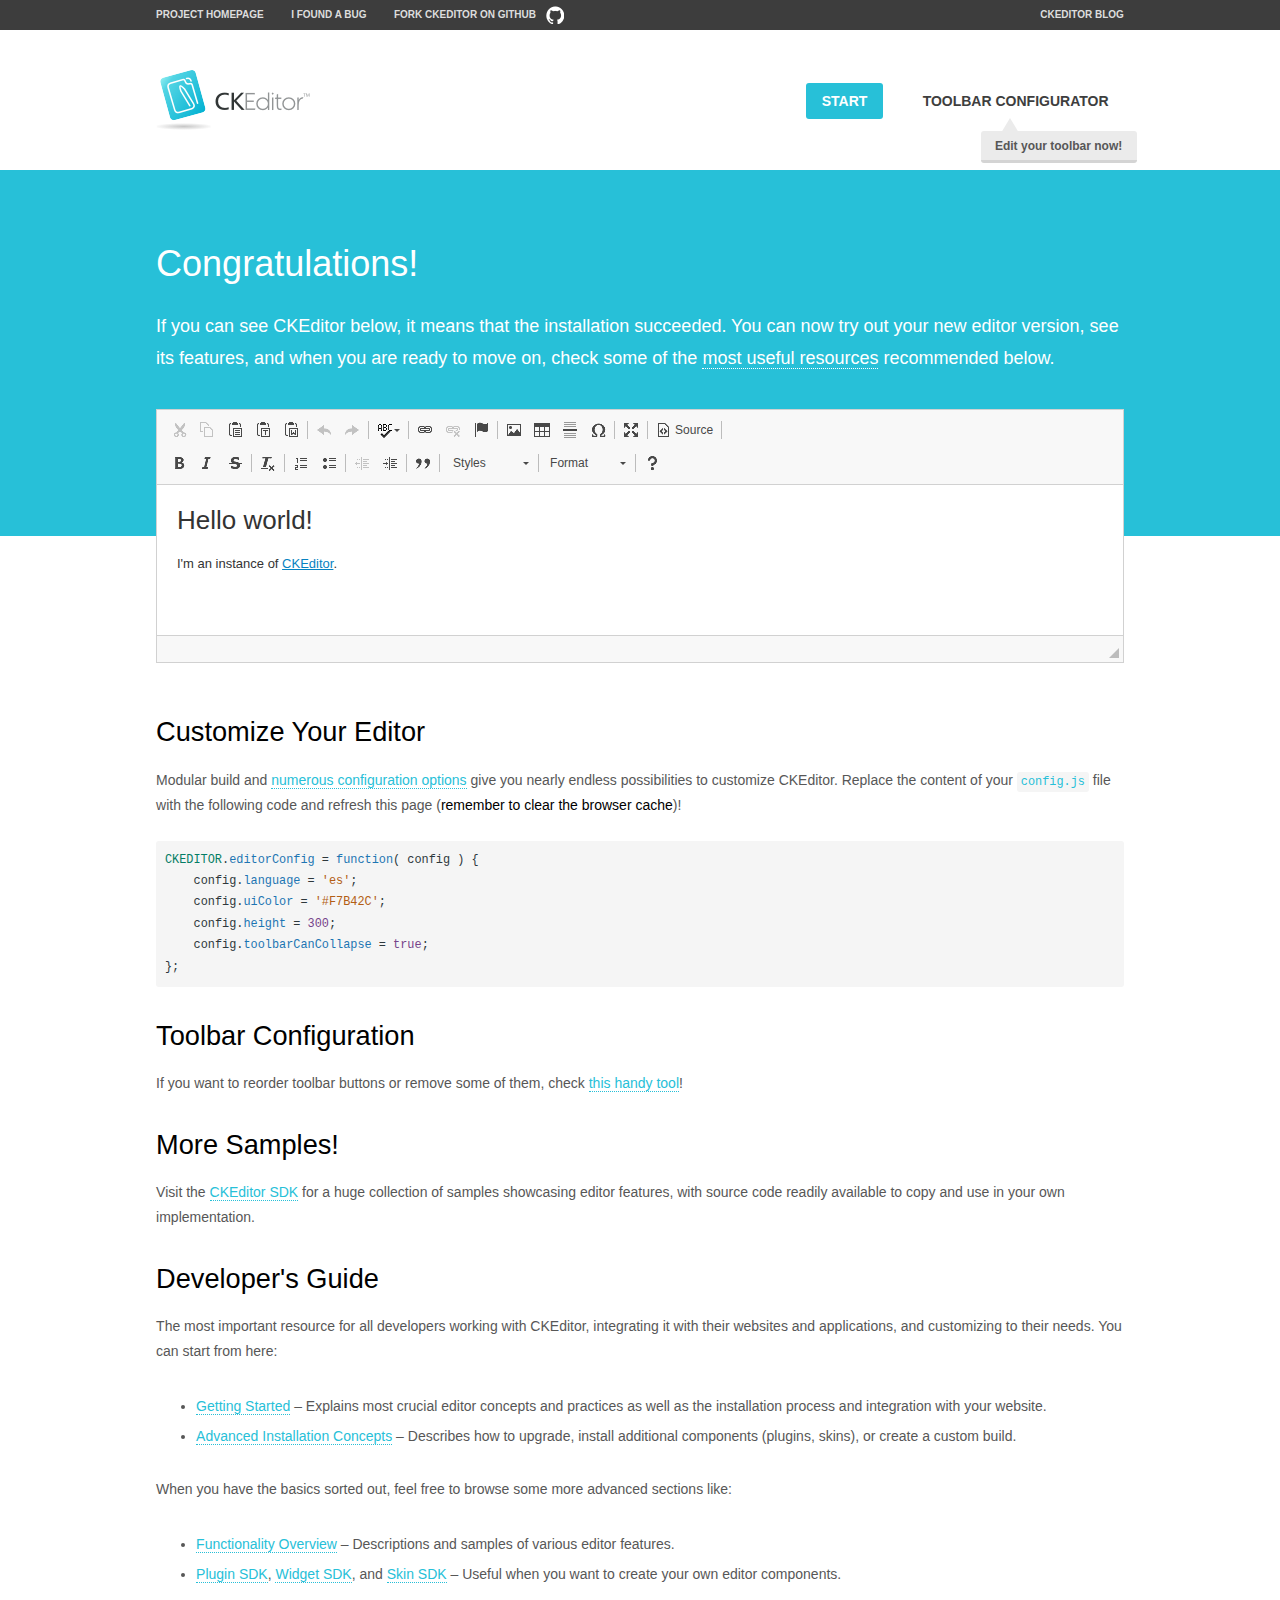
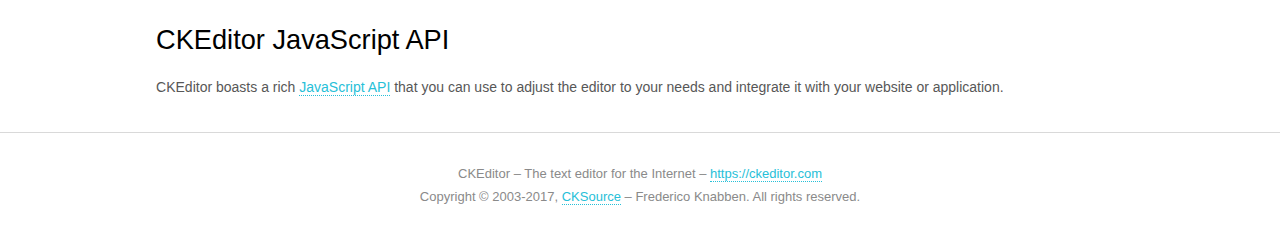
<file: rome/www/ckeditor/samples/index.html>
<!DOCTYPE html>
<!--
Copyright (c) 2003-2017, CKSource - Frederico Knabben. All rights reserved.
For licensing, see LICENSE.md or https://ckeditor.com/legal/ckeditor-oss-license
-->
<html>
<head>
	<meta charset="utf-8">
	<title>CKEditor Sample</title>
	<script src="../ckeditor.js"></script>
	<script src="js/sample.js"></script>
	<link rel="stylesheet" href="css/samples.css">
	<link rel="stylesheet" href="toolbarconfigurator/lib/codemirror/neo.css">
</head>
<body id="main">

<nav class="navigation-a">
	<div class="grid-container">
		<ul class="navigation-a-left grid-width-70">
			<li><a href="https://ckeditor.com/ckeditor-4/">Project Homepage</a></li>
			<li><a href="https://github.com/ckeditor/ckeditor-dev/issues">I found a bug</a></li>
			<li><a href="http://github.com/ckeditor/ckeditor-dev" class="icon-pos-right icon-navigation-a-github">Fork CKEditor on GitHub</a></li>
		</ul>
		<ul class="navigation-a-right grid-width-30">
			<li><a href="https://ckeditor.com/blog/">CKEditor Blog</a></li>
		</ul>
	</div>
</nav>

<header class="header-a">
	<div class="grid-container">
		<h1 class="header-a-logo grid-width-30">
			<a href="index.html"><img src="img/logo.png" alt="CKEditor Sample"></a>
		</h1>

		<nav class="navigation-b grid-width-70">
			<ul>
				<li><a href="index.html" class="button-a button-a-background">Start</a></li>
				<li><a href="toolbarconfigurator/index.html" class="button-a">Toolbar configurator <span class="balloon-a balloon-a-nw">Edit your toolbar now!</span></a></li>
			</ul>
		</nav>
	</div>
</header>

<main>
	<div class="adjoined-top">
		<div class="grid-container">
			<div class="content grid-width-100">
				<h1>Congratulations!</h1>
				<p>
					If you can see CKEditor below, it means that the installation succeeded.
					You can now try out your new editor version, see its features, and when you are ready to move on, check some of the <a href="#sample-customize">most useful resources</a> recommended below.
				</p>
			</div>
		</div>
	</div>
	<div class="adjoined-bottom">
		<div class="grid-container">
			<div class="grid-width-100">
				<div id="editor">
					<h1>Hello world!</h1>
					<p>I'm an instance of <a href="https://ckeditor.com">CKEditor</a>.</p>
				</div>
			</div>
		</div>
	</div>

	<div class="grid-container">
		<div class="content grid-width-100">
			<section id="sample-customize">
				<h2>Customize Your Editor</h2>
				<p>Modular build and <a href="https://docs.ckeditor.com/ckeditor4/docs/#!/guide/dev_configuration">numerous configuration options</a> give you nearly endless possibilities to customize CKEditor. Replace the content of your <code><a href="../config.js">config.js</a></code> file with the following code and refresh this page (<strong>remember to clear the browser cache</strong>)!</p>
		<pre class="cm-s-neo CodeMirror"><code><span style="padding-right: 0.1px;"><span class="cm-variable">CKEDITOR</span>.<span class="cm-property">editorConfig</span> <span class="cm-operator">=</span> <span class="cm-keyword">function</span>( <span class="cm-def">config</span> ) {</span>
<span style="padding-right: 0.1px;"><span class="cm-tab">	</span><span class="cm-variable-2">config</span>.<span class="cm-property">language</span> <span class="cm-operator">=</span> <span class="cm-string">'es'</span>;</span>
<span style="padding-right: 0.1px;"><span class="cm-tab">	</span><span class="cm-variable-2">config</span>.<span class="cm-property">uiColor</span> <span class="cm-operator">=</span> <span class="cm-string">'#F7B42C'</span>;</span>
<span style="padding-right: 0.1px;"><span class="cm-tab">	</span><span class="cm-variable-2">config</span>.<span class="cm-property">height</span> <span class="cm-operator">=</span> <span class="cm-number">300</span>;</span>
<span style="padding-right: 0.1px;"><span class="cm-tab">	</span><span class="cm-variable-2">config</span>.<span class="cm-property">toolbarCanCollapse</span> <span class="cm-operator">=</span> <span class="cm-atom">true</span>;</span>
<span style="padding-right: 0.1px;">};</span></code></pre>
			</section>

			<section>
				<h2>Toolbar Configuration</h2>
				<p>If you want to reorder toolbar buttons or remove some of them, check <a href="toolbarconfigurator/index.html">this handy tool</a>!</p>
			</section>

			<section>
				<h2>More Samples!</h2>
				<p>Visit the <a href="https://sdk.ckeditor.com">CKEditor SDK</a> for a huge collection of samples showcasing editor features, with source code readily available to copy and use in your own implementation.</p>
			</section>

			<section>
				<h2>Developer's Guide</h2>
				<p>The most important resource for all developers working with CKEditor, integrating it with their websites and applications, and customizing to their needs. You can start from here:</p>
				<ul>
					<li><a href="https://docs.ckeditor.com/ckeditor4/docs/#!/guide/dev_installation">Getting Started</a> &ndash; Explains most crucial editor concepts and practices as well as the installation process and integration with your website.</li>
					<li><a href="https://docs.ckeditor.com/ckeditor4/docs/#!/guide/dev_advanced_installation">Advanced Installation Concepts</a> &ndash; Describes how to upgrade, install additional components (plugins, skins), or create a custom build.</li>
				</ul>
					<p>When you have the basics sorted out, feel free to browse some more advanced sections like:</p>
				<ul>
					<li><a href="https://docs.ckeditor.com/ckeditor4/docs/#!/guide/dev_features">Functionality Overview</a> &ndash; Descriptions and samples of various editor features.</li>
					<li><a href="https://docs.ckeditor.com/ckeditor4/docs/#!/guide/plugin_sdk_intro">Plugin SDK</a>, <a href="https://docs.ckeditor.com/ckeditor4/docs/#!/guide/widget_sdk_intro">Widget SDK</a>, and <a href="https://docs.ckeditor.com/ckeditor4/docs/#!/guide/skin_sdk_intro">Skin SDK</a> &ndash; Useful when you want to create your own editor components.</li>
				</ul>
			</section>

			<section>
				<h2>CKEditor JavaScript API</h2>
				<p>CKEditor boasts a rich <a href="https://docs.ckeditor.com/ckeditor4/docs/#!/api">JavaScript API</a> that you can use to adjust the editor to your needs and integrate it with your website or application.</p>
			</section>
		</div>
	</div>
</main>

<footer class="footer-a grid-container">
	<div class="grid-container">
		<p class="grid-width-100">
			CKEditor &ndash; The text editor for the Internet &ndash; <a class="samples" href="https://ckeditor.com/">https://ckeditor.com</a>
		</p>
		<p class="grid-width-100" id="copy">
			Copyright &copy; 2003-2017, <a class="samples" href="https://cksource.com/">CKSource</a> &ndash; Frederico Knabben. All rights reserved.
		</p>
	</div>
</footer>
<script>
	initSample();
</script>

</body>
</html>
</file>
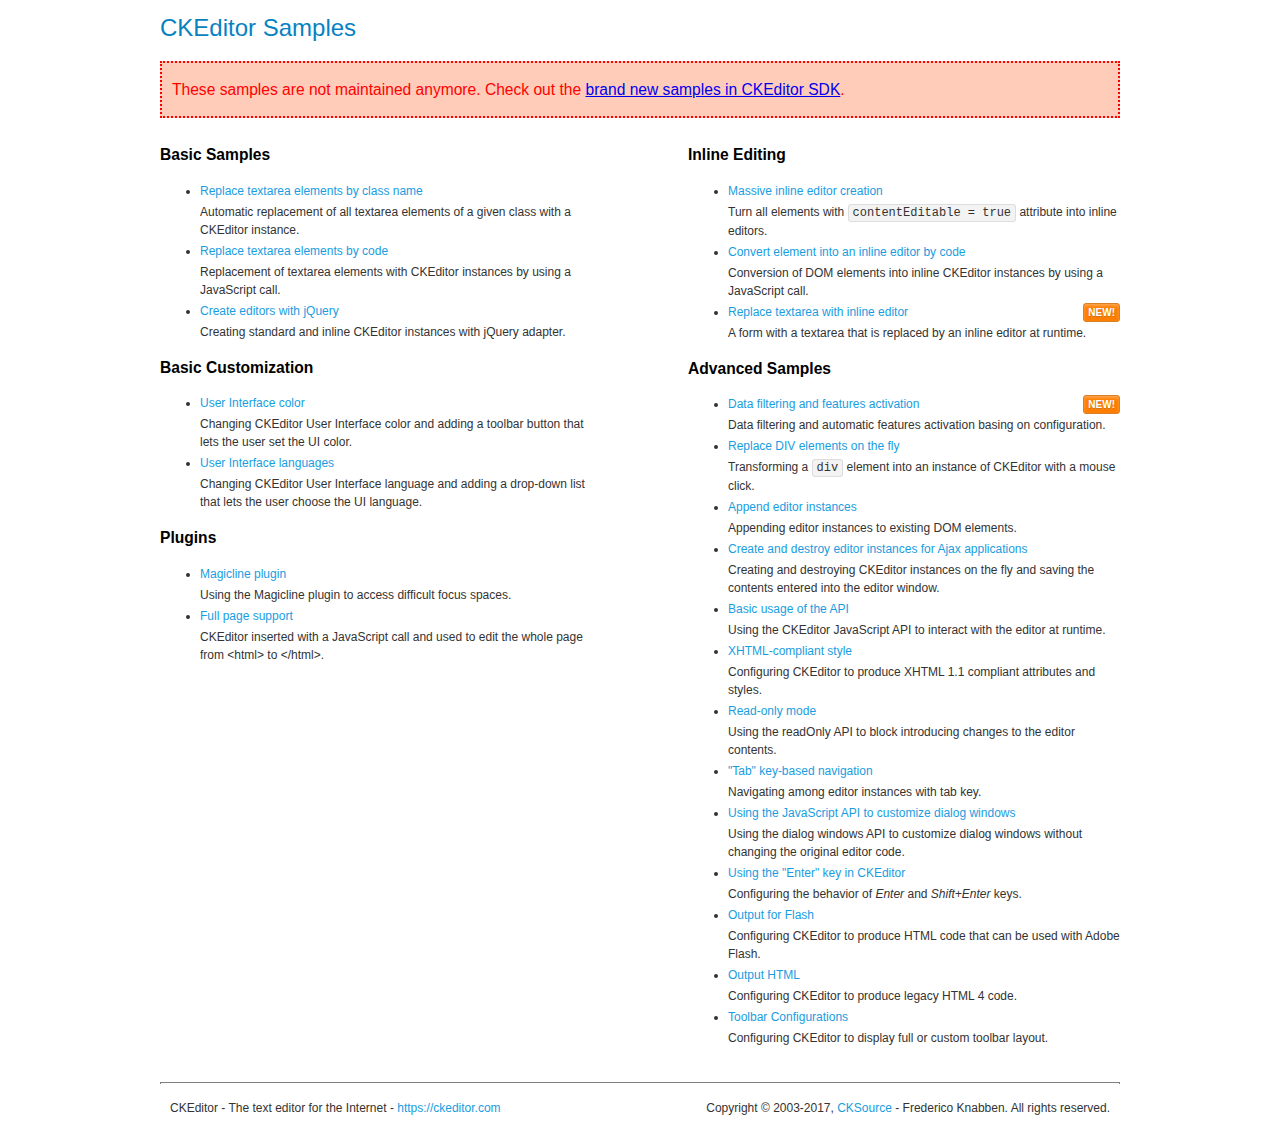
<file: rome/www/ckeditor/samples/old/index.html>
<!DOCTYPE html>
<!--
Copyright (c) 2003-2017, CKSource - Frederico Knabben. All rights reserved.
For licensing, see LICENSE.md or https://ckeditor.com/legal/ckeditor-oss-license
-->
<html>
<head>
	<meta charset="utf-8">
	<title>CKEditor Samples</title>
	<link rel="stylesheet" href="sample.css">
</head>
<body>
	<h1 class="samples">
		CKEditor Samples
	</h1>
	<div class="warning deprecated">
		These samples are not maintained anymore. Check out the <a href="https://sdk.ckeditor.com/">brand new samples in CKEditor SDK</a>.
	</div>
	<div class="twoColumns">
		<div class="twoColumnsLeft">
			<h2 class="samples">
				Basic Samples
			</h2>
			<dl class="samples">
				<dt><a class="samples" href="replacebyclass.html">Replace textarea elements by class name</a></dt>
				<dd>Automatic replacement of all textarea elements of a given class with a CKEditor instance.</dd>

				<dt><a class="samples" href="replacebycode.html">Replace textarea elements by code</a></dt>
				<dd>Replacement of textarea elements with CKEditor instances by using a JavaScript call.</dd>

				<dt><a class="samples" href="jquery.html">Create editors with jQuery</a></dt>
				<dd>Creating standard and inline CKEditor instances with jQuery adapter.</dd>
			</dl>

			<h2 class="samples">
				Basic Customization
			</h2>
			<dl class="samples">
				<dt><a class="samples" href="uicolor.html">User Interface color</a></dt>
				<dd>Changing CKEditor User Interface color and adding a toolbar button that lets the user set the UI color.</dd>

				<dt><a class="samples" href="uilanguages.html">User Interface languages</a></dt>
				<dd>Changing CKEditor User Interface language and adding a drop-down list that lets the user choose the UI language.</dd>
			</dl>


			<h2 class="samples">Plugins</h2>
<dl class="samples">
<dt><a class="samples" href="magicline/magicline.html">Magicline plugin</a></dt>
<dd>Using the Magicline plugin to access difficult focus spaces.</dd>

<dt><a class="samples" href="wysiwygarea/fullpage.html">Full page support</a></dt>
<dd>CKEditor inserted with a JavaScript call and used to edit the whole page from &lt;html&gt; to &lt;/html&gt;.</dd>
</dl>
		</div>
		<div class="twoColumnsRight">
			<h2 class="samples">
				Inline Editing
			</h2>
			<dl class="samples">
				<dt><a class="samples" href="inlineall.html">Massive inline editor creation</a></dt>
				<dd>Turn all elements with <code>contentEditable = true</code> attribute into inline editors.</dd>

				<dt><a class="samples" href="inlinebycode.html">Convert element into an inline editor by code</a></dt>
				<dd>Conversion of DOM elements into inline CKEditor instances by using a JavaScript call.</dd>

				<dt><a class="samples" href="inlinetextarea.html">Replace textarea with inline editor</a> <span class="new">New!</span></dt>
				<dd>A form with a textarea that is replaced by an inline editor at runtime.</dd>

				
			</dl>

			<h2 class="samples">
				Advanced Samples
			</h2>
			<dl class="samples">
				<dt><a class="samples" href="datafiltering.html">Data filtering and features activation</a> <span class="new">New!</span></dt>
				<dd>Data filtering and automatic features activation basing on configuration.</dd>

				<dt><a class="samples" href="divreplace.html">Replace DIV elements on the fly</a></dt>
				<dd>Transforming a <code>div</code> element into an instance of CKEditor with a mouse click.</dd>

				<dt><a class="samples" href="appendto.html">Append editor instances</a></dt>
				<dd>Appending editor instances to existing DOM elements.</dd>

				<dt><a class="samples" href="ajax.html">Create and destroy editor instances for Ajax applications</a></dt>
				<dd>Creating and destroying CKEditor instances on the fly and saving the contents entered into the editor window.</dd>

				<dt><a class="samples" href="api.html">Basic usage of the API</a></dt>
				<dd>Using the CKEditor JavaScript API to interact with the editor at runtime.</dd>

				<dt><a class="samples" href="xhtmlstyle.html">XHTML-compliant style</a></dt>
				<dd>Configuring CKEditor to produce XHTML 1.1 compliant attributes and styles.</dd>

				<dt><a class="samples" href="readonly.html">Read-only mode</a></dt>
				<dd>Using the readOnly API to block introducing changes to the editor contents.</dd>

				<dt><a class="samples" href="tabindex.html">"Tab" key-based navigation</a></dt>
				<dd>Navigating among editor instances with tab key.</dd>


				
<dt><a class="samples" href="dialog/dialog.html">Using the JavaScript API to customize dialog windows</a></dt>
<dd>Using the dialog windows API to customize dialog windows without changing the original editor code.</dd>

<dt><a class="samples" href="enterkey/enterkey.html">Using the &quot;Enter&quot; key in CKEditor</a></dt>
<dd>Configuring the behavior of <em>Enter</em> and <em>Shift+Enter</em> keys.</dd>

<dt><a class="samples" href="htmlwriter/outputforflash.html">Output for Flash</a></dt>
<dd>Configuring CKEditor to produce HTML code that can be used with Adobe Flash.</dd>

<dt><a class="samples" href="htmlwriter/outputhtml.html">Output HTML</a></dt>
<dd>Configuring CKEditor to produce legacy HTML 4 code.</dd>

<dt><a class="samples" href="toolbar/toolbar.html">Toolbar Configurations</a></dt>
<dd>Configuring CKEditor to display full or custom toolbar layout.</dd>

			</dl>
		</div>
	</div>
	<div id="footer">
		<hr>
		<p>
			CKEditor - The text editor for the Internet - <a class="samples" href="https://ckeditor.com/">https://ckeditor.com</a>
		</p>
		<p id="copy">
			Copyright &copy; 2003-2017, <a class="samples" href="https://cksource.com/">CKSource</a> - Frederico Knabben. All rights reserved.
		</p>
	</div>
</body>
</html>
</file>
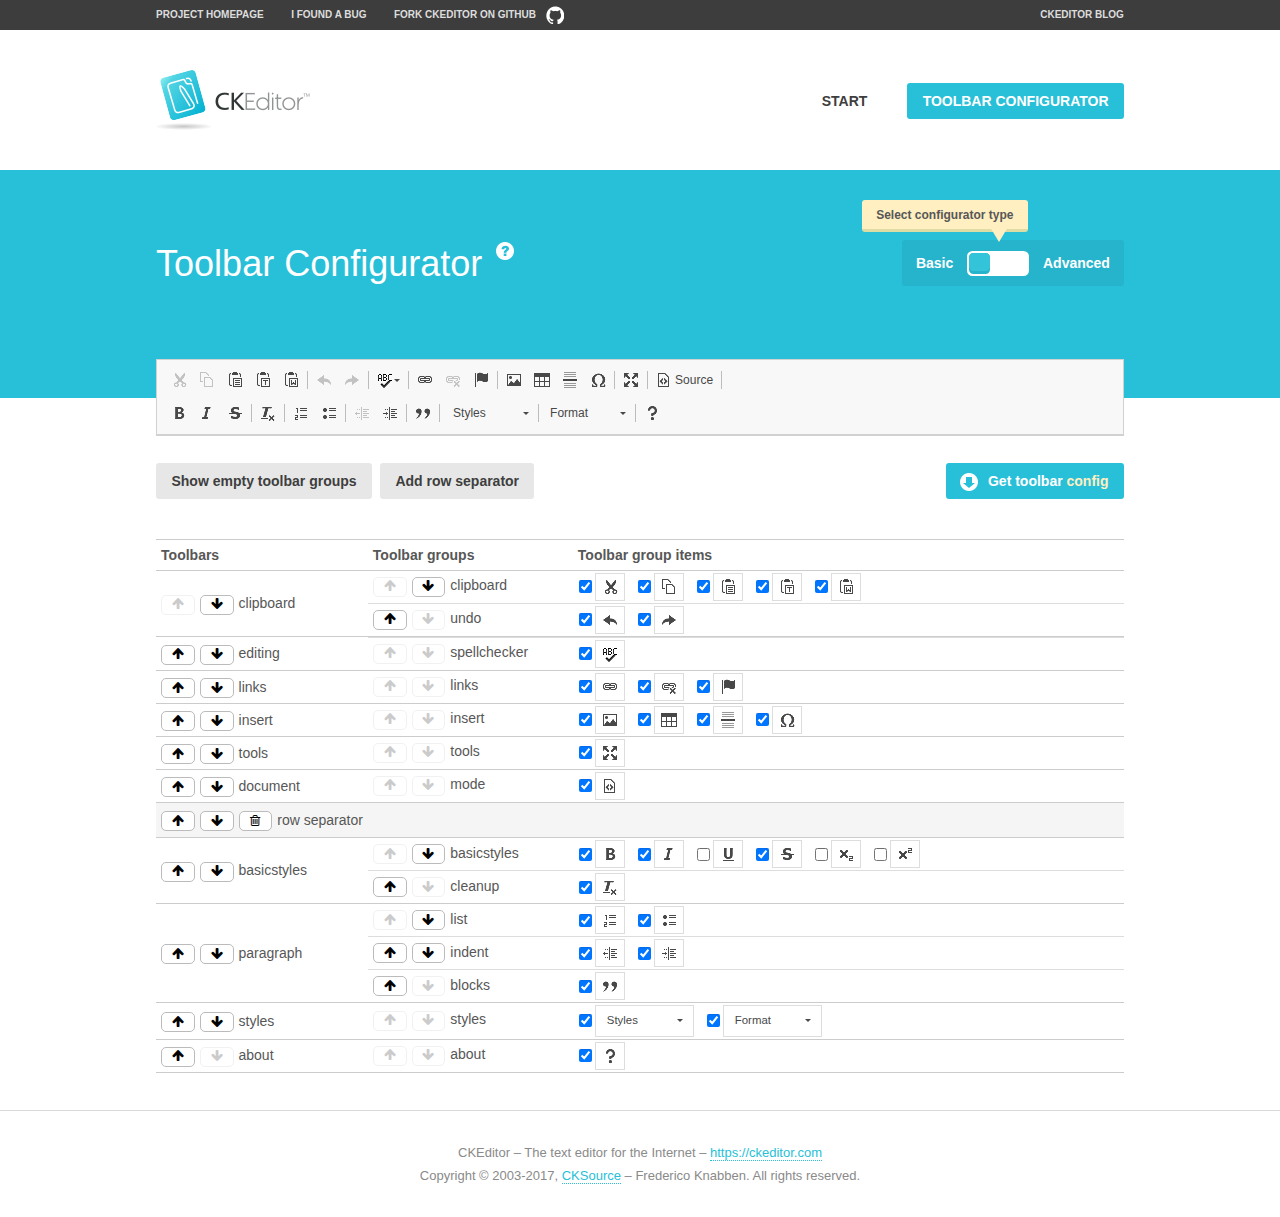
<file: rome/www/ckeditor/samples/toolbarconfigurator/index.html>
<!DOCTYPE html>
<!--
Copyright (c) 2003-2017, CKSource - Frederico Knabben. All rights reserved.
For licensing, see LICENSE.md or https://ckeditor.com/legal/ckeditor-oss-license
-->
<!--[if IE 8]><html class="ie8"><![endif]-->
<!--[if gt IE 8]><html><![endif]-->
<!--[if !IE]><!--><html><!--<![endif]-->
<head>
	<meta charset="utf-8">
	<title>Toolbar Configurator</title>
	<script src="../../ckeditor.js"></script>
	<script>
		if ( CKEDITOR.env.ie && CKEDITOR.env.version < 9 )
			CKEDITOR.tools.enableHtml5Elements( document );
	</script>
	<link rel="stylesheet" href="lib/codemirror/codemirror.css">
	<link rel="stylesheet" href="lib/codemirror/show-hint.css">
	<link rel="stylesheet" href="lib/codemirror/neo.css">
	<link rel="stylesheet" href="css/fontello.css">
	<link rel="stylesheet" href="../css/samples.css">
</head>
<body id="toolbar">

<nav class="navigation-a">
	<div class="grid-container">
		<ul class="navigation-a-left grid-width-70">
			<li><a href="https://ckeditor.com/ckeditor-4/">Project Homepage</a></li>
			<li><a href="https://github.com/ckeditor/ckeditor-dev/issues">I found a bug</a></li>
			<li><a href="http://github.com/ckeditor/ckeditor-dev" class="icon-pos-right icon-navigation-a-github">Fork CKEditor on GitHub</a></li>
		</ul>
		<ul class="navigation-a-right grid-width-30">
			<li><a href="https://ckeditor.com/blog/">CKEditor Blog</a></li>
		</ul>
	</div>
</nav>

<header class="header-a">
	<div class="grid-container">
		<h1 class="header-a-logo grid-width-30">
			<a href="../index.html"><img src="../img/logo.png" alt="CKEditor Logo"></a>
		</h1>
		<nav class="navigation-b grid-width-70">
			<ul>
				<li><a href="../index.html"  class="button-a">Start</a></li>
				<li><a href="index.html"  class="button-a button-a-background">Toolbar configurator</a></li>
			</ul>
		</nav>
	</div>
</header>

<main>
	<div class="adjoined-top">
		<div class="grid-container">
			<div class="content grid-width-100">
				<div class="grid-container-nested">
					<h1 class="grid-width-60">
						Toolbar Configurator
						<a href="#help-content" type="button" title="Configurator help" id="help" class="button-a button-a-background button-a-no-text icon-pos-left icon-question-mark">Help</a>
					</h1>

					<div class="grid-width-40 grid-switch-magic">
						<div class="switch">
							<span class="balloon-a balloon-a-se">Select configurator type</span>
							<input type="radio" name="radio" data-num="1" id="radio-basic" />
							<input type="radio" name="radio" data-num="2" id="radio-advanced" />
							<label data-for="1" for="radio-basic">Basic</label>
							<span class="switch-inner">
								<span class="handler"></span>
							</span>
							<label data-for="2" for="radio-advanced">Advanced</label>
						</div>
					</div>
				</div>
			</div>
		</div>
	</div>
	<div class="adjoined-bottom">
		<div class="grid-container">
			<div class="grid-width-100">
				<div class="editors-container">
					<div id="editor-basic"></div>
					<div id="editor-advanced"></div>
				</div>
			</div>
		</div>
	</div>

	<div class="grid-container configurator">
		<div class="content grid-width-100">
			<div class="configurator">
				<div>
					<div id="toolbarModifierWrapper"></div>
				</div>
			</div>
		</div>
	</div>

	<div id="help-content">
		<div class="grid-container">
			<div class="grid-width-100">
				<h2>What Am I Doing Here?</h2>

				<div class="grid-container grid-container-nested">
					<div class="basic">
						<div class="grid-width-50">
							<p>Arrange <a href="https://docs.ckeditor.com/ckeditor4/docs/#!/api/CKEDITOR.config-cfg-toolbarGroups">toolbar groups</a>, toggle <a href="https://docs.ckeditor.com/ckeditor4/docs/#!/api/CKEDITOR.config-cfg-removeButtons">button visibility</a> according to your needs and get your toolbar configuration.</p>
							<p>You can replace the content of the <a href="../../config.js"><code>config.js</code></a> file with the generated configuration. If you already set some configuration options you will need to merge both configurations.</p>
						</div>
						<div class="grid-width-50">
							<p>Read more about different ways of <a href="https://docs.ckeditor.com/ckeditor4/docs/#!/guide/dev_configuration">setting configuration</a> and do not forget about <strong>clearing browser cache</strong>.</p>
							<p>Arranging toolbar groups is the recommended way of configuring the toolbar, but if you need more freedom you can use the <a href="#advanced">advanced configurator</a>.</p>
						</div>
					</div>
					<div class="advanced" style="display: none;">
						<div class="grid-width-50">
							<p>With this code editor you can edit your <a href="https://docs.ckeditor.com/ckeditor4/docs/#!/api/CKEDITOR.config-cfg-toolbar">toolbar configuration</a> live.</p>
							<p>You can replace the content of the <a href="../../config.js"><code>config.js</code></a> file with the generated configuration. If you already set some configuration options you will need to merge both configurations.</p>
						</div>
						<div class="grid-width-50">
							<p>Read more about different ways of <a href="https://docs.ckeditor.com/ckeditor4/docs/#!/guide/dev_configuration">setting configuration</a> and do not forget about <strong>clearing browser cache</strong>.</p>
						</div>
					</div>
				</div>

				<p class="grid-container grid-container-nested">
					<button type="button" class="help-content-close grid-width-100 button-a button-a-background">Got it. Let's play!</button>
				</p>
			</div>
		</div>
	</div>
</main>

<footer class="footer-a grid-container">
	<p class="grid-width-100">
		CKEditor &ndash; The text editor for the Internet &ndash; <a class="samples" href="https://ckeditor.com/">https://ckeditor.com</a>
	</p>
	<p class="grid-width-100" id="copy">
		Copyright &copy; 2003-2017, <a class="samples" href="https://cksource.com/">CKSource</a> &ndash; Frederico Knabben. All rights reserved.
	</p>
</footer>

<script src="lib/codemirror/codemirror.js"></script>
<script src="lib/codemirror/javascript.js"></script>
<script src="lib/codemirror/show-hint.js"></script>

<script src="js/fulltoolbareditor.js"></script>
<script src="js/abstracttoolbarmodifier.js"></script>
<script src="js/toolbarmodifier.js"></script>
<script src="js/toolbartextmodifier.js"></script>
<script src="../js/sf.js"></script>

<script>
	( function() {
		'use strict';

		var mode = ( window.location.hash.substr( 1 ) === 'advanced' ) ? 'advanced' : 'basic',
			configuratorSection = CKEDITOR.document.findOne( 'main > .grid-container.configurator' ),
			basicInstruction = CKEDITOR.document.findOne( '#help-content .basic' ),
			advancedInstruction = CKEDITOR.document.findOne( '#help-content .advanced' ),

			// Configurator mode switcher.
			modeSwitchBasic = CKEDITOR.document.getById( 'radio-basic' ),
			modeSwitchAdvanced = CKEDITOR.document.getById( 'radio-advanced' );

		// Initial setup
		function updateSwitcher() {
			if ( mode === 'advanced' ) {
				modeSwitchAdvanced.$.checked = true;
			} else {
				modeSwitchBasic.$.checked = true;
			}
		}

		updateSwitcher();

		CKEDITOR.document.getWindow().on( 'hashchange', function( e ) {
			var hash = window.location.hash.substr( 1 );
			if ( !( hash === 'advanced' || hash === 'basic' ) ) {
				return;
			}
			mode = hash;
			onToolbarsDone( mode );
		} );

		CKEDITOR.document.getWindow().on( 'resize', function() {
			updateToolbar( ( mode === 'basic' ? toolbarModifier : toolbarTextModifier )[ 'editorInstance' ] );
		} );

		function onRefresh( modifier ) {
			modifier = modifier || this;

			if ( mode === 'basic' && modifier instanceof ToolbarConfigurator.ToolbarTextModifier ) {
				return;
			}

			// CodeMirror container becomes visible, so we need to refresh and to avoid rendering problems.
			if ( mode === 'advanced' && modifier instanceof ToolbarConfigurator.ToolbarTextModifier ) {
				modifier.codeContainer.refresh();
			}

			updateToolbar( modifier.editorInstance );
		}

		function updateToolbar( editor ) {
			var editorContainer = editor.container;

			// Not always editor is loaded.
			if ( !editorContainer ) {
				return;
			}

			var displayStyle = editorContainer.getStyle( 'display' );

			editorContainer.setStyle( 'display', 'block' );

			var newHeight = editorContainer.getSize( 'height' );

			var newMarginTop = parseInt( editorContainer.getComputedStyle( 'margin-top' ), 10 );
			newMarginTop = ( isNaN( newMarginTop ) ? 0 : Number( newMarginTop ) );

			var newMarginBottom = parseInt( editorContainer.getComputedStyle( 'margin-bottom' ), 10 );
			newMarginBottom = ( isNaN( newMarginBottom ) ? 0 : Number( newMarginBottom ) );

			var result = newHeight + newMarginTop + newMarginBottom;

			editorContainer.setStyle( 'display', displayStyle );

			editor.container.getAscendant( 'div' ).setStyle( 'height', result + 'px' );
		}

		var toolbarModifier = new ToolbarConfigurator.ToolbarModifier( 'editor-basic' );

		var done = 0;
		toolbarModifier.init( onToolbarInit );
		toolbarModifier.onRefresh = onRefresh;

		CKEDITOR.document.getById( 'toolbarModifierWrapper' ).append( toolbarModifier.mainContainer );

		var toolbarTextModifier = new ToolbarConfigurator.ToolbarTextModifier( 'editor-advanced' );
		toolbarTextModifier.init( onToolbarInit );
		toolbarTextModifier.onRefresh = onRefresh;

		function onToolbarInit() {
			if ( ++done === 2 ) {
				onToolbarsDone();

				positionSticky.watch( CKEDITOR.document.findOne( '.toolbar' ), function() {
					return mode === 'advanced';
				} );
			}
		}

		function onToolbarsDone() {
			if ( mode === 'basic' ) {
				toggleModeBasic( false );
			} else {
				toggleModeAdvanced( false );
			}

			updateSwitcher();

			setTimeout( function() {
				CKEDITOR.document.findOne( '.editors-container' ).addClass( 'active' );
				CKEDITOR.document.findOne( '#toolbarModifierWrapper' ).addClass( 'active' );
			}, 200 );
		}

		CKEDITOR.document.getById( 'toolbarModifierWrapper' ).append( toolbarTextModifier.mainContainer );

		function toogleModeSwitch( onElement, offElement, onModifier, offModifier ) {
			onElement.addClass( 'fancy-button-active' );
			offElement.removeClass( 'fancy-button-active' );

			onModifier.showUI();
			offModifier.hideUI();
		}

		function toggleModeBasic( callOnRefresh ) {
			callOnRefresh = ( callOnRefresh !== false );
			mode = 'basic';
			window.location.hash = '#basic';
			toogleModeSwitch( modeSwitchBasic, modeSwitchAdvanced, toolbarModifier, toolbarTextModifier );

			configuratorSection.removeClass( 'freed-width' );
			basicInstruction.show();
			advancedInstruction.hide();

			callOnRefresh && onRefresh( toolbarModifier );
		}

		function toggleModeAdvanced( callOnRefresh ) {
			callOnRefresh = ( callOnRefresh !== false );
			mode = 'advanced';
			window.location.hash = '#advanced';
			toogleModeSwitch( modeSwitchAdvanced, modeSwitchBasic, toolbarTextModifier, toolbarModifier );

			configuratorSection.addClass( 'freed-width' );
			advancedInstruction.show();
			basicInstruction.hide();

			callOnRefresh && onRefresh( toolbarTextModifier );
		}

		modeSwitchBasic.on( 'click', toggleModeBasic );
		modeSwitchAdvanced.on( 'click', toggleModeAdvanced );

		//
		// Position:sticky for the toolbar.
		//

		// Will make elements behave like they were styled with position:sticky.
		var positionSticky = {
			// Store object: {
			// 		element: CKEDITOR.dom.element, // Element which will float.
			// 		placeholder: CKEDITOR.dom.element, // Placeholder which is place to prevent page bounce.
			// 		isFixed: boolean // Whether element float now.
			// }
			watched: [],

			active: [],

			staticContainer: null,

			init: function() {
				var element = CKEDITOR.dom.element.createFromHtml(
					'<div class="staticContainer">' +
						'<div class="grid-container" >' +
							'<div class="grid-width-100">' +
								'<div class="inner"></div>' +
							'</div>' +
						'</div>' +
					'</div>' );

				this.staticContainer = element.findOne( '.inner' );

				CKEDITOR.document.getBody().append( element );
			},

			watch: function( element, preventFunc ) {
				this.watched.push( {
					element: element,
					placeholder: new CKEDITOR.dom.element( 'div' ),
					isFixed: false,
					preventFunc: preventFunc
				} );
			},

			checkAll: function() {
				for ( var i = 0; i < this.watched.length; i++ ) {
					this.check( this.watched[ i ] );
				}
			},

			check: function( element ) {
				var isFixed = element.isFixed;
				var shouldBeFixed = this.shouldBeFixed( element );

				// Nothing to be done.
				if ( isFixed === shouldBeFixed ) {
					return;
				}

				var placeholder = element.placeholder;

				if ( isFixed ) {
					// Unfixing.

					element.element.insertBefore( placeholder );
					placeholder.remove();

					element.element.removeStyle( 'margin' );

					this.active.splice( CKEDITOR.tools.indexOf( this.active, element ), 1 );

				} else {
					// Fixing.
					placeholder.setStyle( 'width', element.element.getSize( 'width' ) + 'px' );
					placeholder.setStyle( 'height', element.element.getSize( 'height' ) + 'px' );
					placeholder.setStyle( 'margin-bottom', element.element.getComputedStyle( 'margin-bottom' ) );
					placeholder.setStyle( 'display', element.element.getComputedStyle( 'display' ) );
					placeholder.insertAfter( element.element );

					this.staticContainer.append( element.element );

					this.active.push( element );
				}

				element.isFixed = !element.isFixed;
			},

			shouldBeFixed: function( element ) {
				if ( element.preventFunc && element.preventFunc() ) {
					return false;
				}

				// If element is already fixed we are checking it's placeholder.
				var related = ( element.isFixed ? element.placeholder : element.element ),
					clientRect = related.$.getBoundingClientRect(),
					staticHeight = this.staticContainer.getSize('height' ),
					elemHeight = element.element.getSize( 'height' );

				if ( element.isFixed ) {
					return ( clientRect.top + elemHeight < staticHeight );
				} else {
					return ( clientRect.top < staticHeight );
				}
			}
		};

		positionSticky.init();

		CKEDITOR.document.getWindow().on( 'scroll',
			new CKEDITOR.tools.eventsBuffer( 100, positionSticky.checkAll, positionSticky ).input
		);

		// Make the toolbar sticky.
		positionSticky.watch( CKEDITOR.document.findOne( '.editors-container' ) );

		// Help button and help-content.
		( function() {
			var helpButton = CKEDITOR.document.getById( 'help' ),
				helpContent = CKEDITOR.document.getById( 'help-content' );

			// Don't show help button on IE8 because it's unsupported by Pico Modal.
			if ( CKEDITOR.env.ie && CKEDITOR.env.version == 8 ) {
				helpButton.hide();
			} else {
				// Display help modal when the button is clicked.
				helpButton.on( 'click', function( evt ) {
					SF.modal( {
						// Clone modal content from DOM.
						content: helpContent.getHtml(),

						afterCreate: function( modal ) {
							// Enable modal content button to close the modal.
							new CKEDITOR.dom.element( modal.modalElem() ).findOne( '.help-content-close' ).once( 'click', modal.close );
						}
					} ).show();
				} );
			}
		} )();
	} )();
</script>
</body>
</html>
</file>
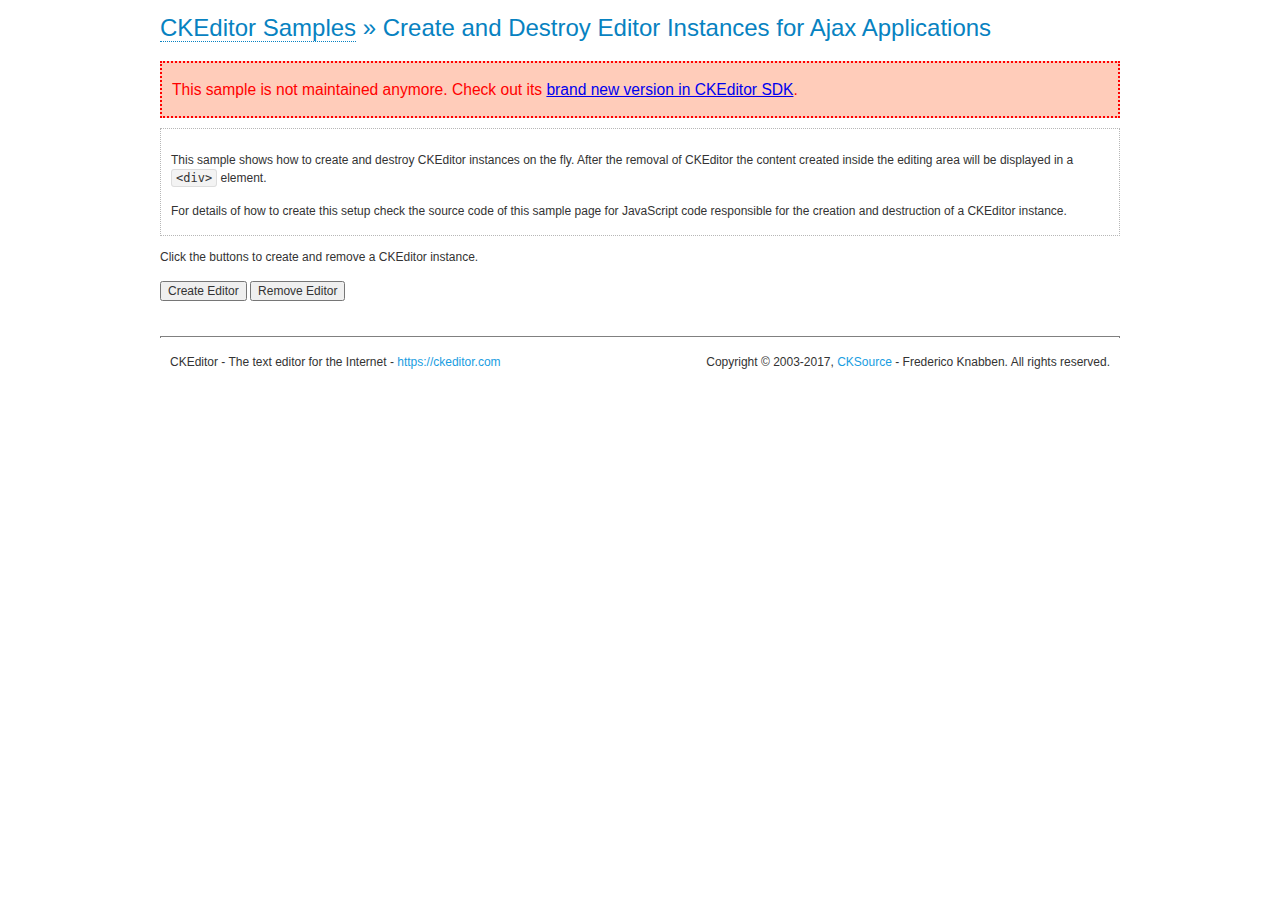
<file: rome/www/ckeditor/samples/old/ajax.html>
<!DOCTYPE html>
<!--
Copyright (c) 2003-2017, CKSource - Frederico Knabben. All rights reserved.
For licensing, see LICENSE.md or https://ckeditor.com/legal/ckeditor-oss-license
-->
<html>
<head>
	<meta charset="utf-8">
	<title>Ajax &mdash; CKEditor Sample</title>
	<script src="../../ckeditor.js"></script>
	<link rel="stylesheet" href="sample.css">
	<script>

		var editor, html = '';

		function createEditor() {
			if ( editor )
				return;

			// Create a new editor inside the <div id="editor">, setting its value to html
			var config = {};
			editor = CKEDITOR.appendTo( 'editor', config, html );
		}

		function removeEditor() {
			if ( !editor )
				return;

			// Retrieve the editor contents. In an Ajax application, this data would be
			// sent to the server or used in any other way.
			document.getElementById( 'editorcontents' ).innerHTML = html = editor.getData();
			document.getElementById( 'contents' ).style.display = '';

			// Destroy the editor.
			editor.destroy();
			editor = null;
		}

	</script>
</head>
<body>
	<h1 class="samples">
		<a href="index.html">CKEditor Samples</a> &raquo; Create and Destroy Editor Instances for Ajax Applications
	</h1>
	<div class="warning deprecated">
		This sample is not maintained anymore. Check out its <a href="https://sdk.ckeditor.com/samples/saveajax.html">brand new version in CKEditor SDK</a>.
	</div>
	<div class="description">
		<p>
			This sample shows how to create and destroy CKEditor instances on the fly. After the removal of CKEditor the content created inside the editing
			area will be displayed in a <code>&lt;div&gt;</code> element.
		</p>
		<p>
			For details of how to create this setup check the source code of this sample page
			for JavaScript code responsible for the creation and destruction of a CKEditor instance.
		</p>
	</div>
	<p>Click the buttons to create and remove a CKEditor instance.</p>
	<p>
		<input onclick="createEditor();" type="button" value="Create Editor">
		<input onclick="removeEditor();" type="button" value="Remove Editor">
	</p>
	<!-- This div will hold the editor. -->
	<div id="editor">
	</div>
	<div id="contents" style="display: none">
		<p>
			Edited Contents:
		</p>
		<!-- This div will be used to display the editor contents. -->
		<div id="editorcontents">
		</div>
	</div>
	<div id="footer">
		<hr>
		<p>
			CKEditor - The text editor for the Internet - <a class="samples" href="https://ckeditor.com/">https://ckeditor.com</a>
		</p>
		<p id="copy">
			Copyright &copy; 2003-2017, <a class="samples" href="https://cksource.com/">CKSource</a> - Frederico
			Knabben. All rights reserved.
		</p>
	</div>
</body>
</html>
</file>
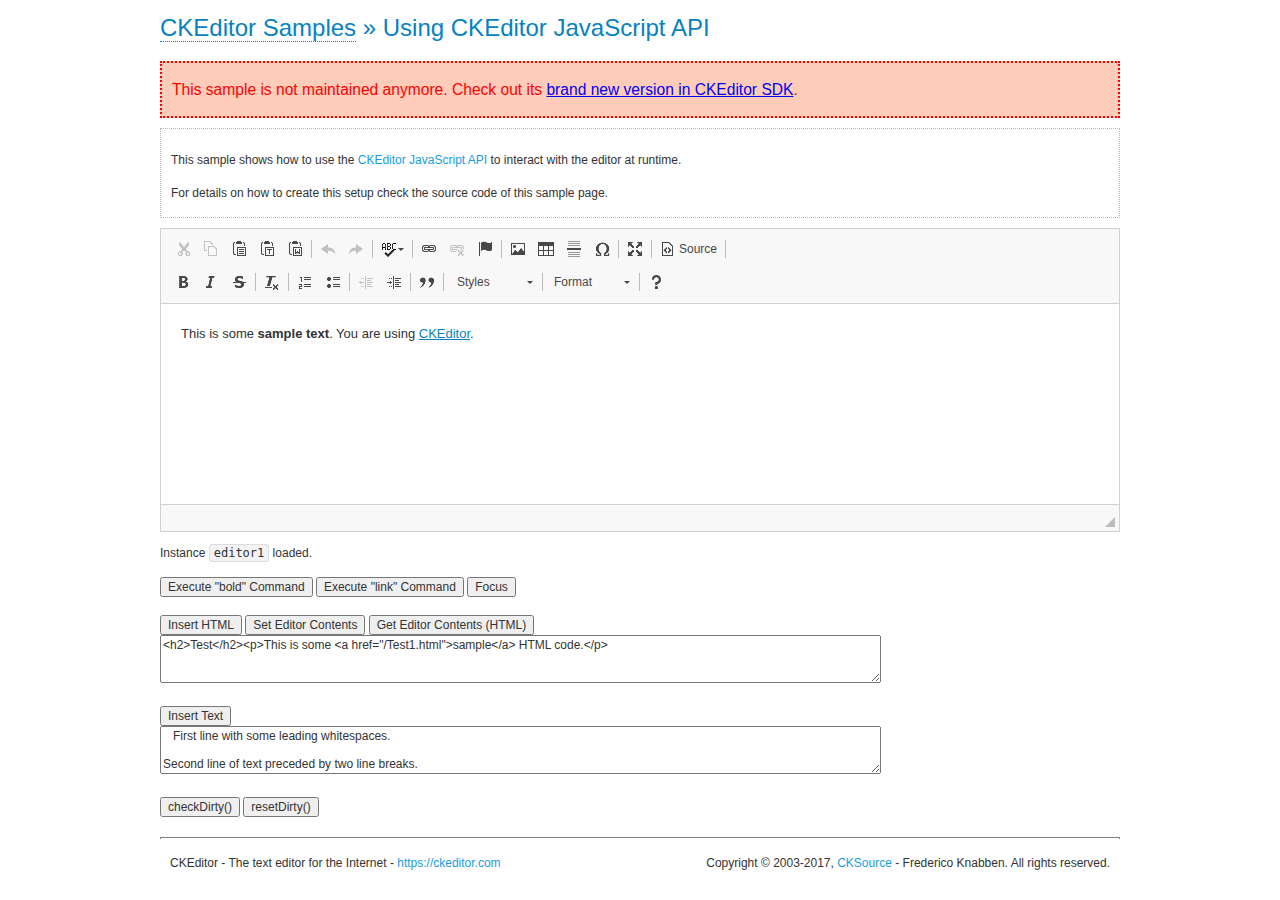
<file: rome/www/ckeditor/samples/old/api.html>
<!DOCTYPE html>
<!--
Copyright (c) 2003-2017, CKSource - Frederico Knabben. All rights reserved.
For licensing, see LICENSE.md or https://ckeditor.com/legal/ckeditor-oss-license
-->
<html>
<head>
	<meta charset="utf-8">
	<title>API Usage &mdash; CKEditor Sample</title>
	<script src="../../ckeditor.js"></script>
	<link href="sample.css" rel="stylesheet">
	<script>

// The instanceReady event is fired, when an instance of CKEditor has finished
// its initialization.
CKEDITOR.on( 'instanceReady', function( ev ) {
	// Show the editor name and description in the browser status bar.
	document.getElementById( 'eMessage' ).innerHTML = 'Instance <code>' + ev.editor.name + '<\/code> loaded.';

	// Show this sample buttons.
	document.getElementById( 'eButtons' ).style.display = 'block';
});

function InsertHTML() {
	// Get the editor instance that we want to interact with.
	var editor = CKEDITOR.instances.editor1;
	var value = document.getElementById( 'htmlArea' ).value;

	// Check the active editing mode.
	if ( editor.mode == 'wysiwyg' )
	{
		// Insert HTML code.
		// https://docs.ckeditor.com/ckeditor4/docs/#!/api/CKEDITOR.editor-method-insertHtml
		editor.insertHtml( value );
	}
	else
		alert( 'You must be in WYSIWYG mode!' );
}

function InsertText() {
	// Get the editor instance that we want to interact with.
	var editor = CKEDITOR.instances.editor1;
	var value = document.getElementById( 'txtArea' ).value;

	// Check the active editing mode.
	if ( editor.mode == 'wysiwyg' )
	{
		// Insert as plain text.
		// https://docs.ckeditor.com/ckeditor4/docs/#!/api/CKEDITOR.editor-method-insertText
		editor.insertText( value );
	}
	else
		alert( 'You must be in WYSIWYG mode!' );
}

function SetContents() {
	// Get the editor instance that we want to interact with.
	var editor = CKEDITOR.instances.editor1;
	var value = document.getElementById( 'htmlArea' ).value;

	// Set editor contents (replace current contents).
	// https://docs.ckeditor.com/ckeditor4/docs/#!/api/CKEDITOR.editor-method-setData
	editor.setData( value );
}

function GetContents() {
	// Get the editor instance that you want to interact with.
	var editor = CKEDITOR.instances.editor1;

	// Get editor contents
	// https://docs.ckeditor.com/ckeditor4/docs/#!/api/CKEDITOR.editor-method-getData
	alert( editor.getData() );
}

function ExecuteCommand( commandName ) {
	// Get the editor instance that we want to interact with.
	var editor = CKEDITOR.instances.editor1;

	// Check the active editing mode.
	if ( editor.mode == 'wysiwyg' )
	{
		// Execute the command.
		// https://docs.ckeditor.com/ckeditor4/docs/#!/api/CKEDITOR.editor-method-execCommand
		editor.execCommand( commandName );
	}
	else
		alert( 'You must be in WYSIWYG mode!' );
}

function CheckDirty() {
	// Get the editor instance that we want to interact with.
	var editor = CKEDITOR.instances.editor1;
	// Checks whether the current editor contents present changes when compared
	// to the contents loaded into the editor at startup
	// https://docs.ckeditor.com/ckeditor4/docs/#!/api/CKEDITOR.editor-method-checkDirty
	alert( editor.checkDirty() );
}

function ResetDirty() {
	// Get the editor instance that we want to interact with.
	var editor = CKEDITOR.instances.editor1;
	// Resets the "dirty state" of the editor (see CheckDirty())
	// https://docs.ckeditor.com/ckeditor4/docs/#!/api/CKEDITOR.editor-method-resetDirty
	editor.resetDirty();
	alert( 'The "IsDirty" status has been reset' );
}

function Focus() {
	CKEDITOR.instances.editor1.focus();
}

function onFocus() {
	document.getElementById( 'eMessage' ).innerHTML = '<b>' + this.name + ' is focused </b>';
}

function onBlur() {
	document.getElementById( 'eMessage' ).innerHTML = this.name + ' lost focus';
}

	</script>

</head>
<body>
	<h1 class="samples">
		<a href="index.html">CKEditor Samples</a> &raquo; Using CKEditor JavaScript API
	</h1>
	<div class="warning deprecated">
		This sample is not maintained anymore. Check out its <a href="https://sdk.ckeditor.com/samples/api.html">brand new version in CKEditor SDK</a>.
	</div>
	<div class="description">
	<p>
		This sample shows how to use the
		<a class="samples" href="https://docs.ckeditor.com/ckeditor4/docs/#!/api/CKEDITOR.editor">CKEditor JavaScript API</a>
		to interact with the editor at runtime.
	</p>
	<p>
		For details on how to create this setup check the source code of this sample page.
	</p>
	</div>

	<!-- This <div> holds alert messages to be display in the sample page. -->
	<div id="alerts">
		<noscript>
			<p>
				<strong>CKEditor requires JavaScript to run</strong>. In a browser with no JavaScript
				support, like yours, you should still see the contents (HTML data) and you should
				be able to edit it normally, without a rich editor interface.
			</p>
		</noscript>
	</div>
	<form action="../../../samples/sample_posteddata.php" method="post">
		<textarea cols="100" id="editor1" name="editor1" rows="10">&lt;p&gt;This is some &lt;strong&gt;sample text&lt;/strong&gt;. You are using &lt;a href="https://ckeditor.com/"&gt;CKEditor&lt;/a&gt;.&lt;/p&gt;</textarea>

		<script>
			// Replace the <textarea id="editor1"> with an CKEditor instance.
			CKEDITOR.replace( 'editor1', {
				on: {
					focus: onFocus,
					blur: onBlur,

					// Check for availability of corresponding plugins.
					pluginsLoaded: function( evt ) {
						var doc = CKEDITOR.document, ed = evt.editor;
						if ( !ed.getCommand( 'bold' ) )
							doc.getById( 'exec-bold' ).hide();
						if ( !ed.getCommand( 'link' ) )
							doc.getById( 'exec-link' ).hide();
					}
				}
			});
		</script>

		<p id="eMessage">
		</p>

		<div id="eButtons" style="display: none">
			<input id="exec-bold" onclick="ExecuteCommand('bold');" type="button" value="Execute &quot;bold&quot; Command">
			<input id="exec-link" onclick="ExecuteCommand('link');" type="button" value="Execute &quot;link&quot; Command">
			<input onclick="Focus();" type="button" value="Focus">
			<br><br>
			<input onclick="InsertHTML();" type="button" value="Insert HTML">
			<input onclick="SetContents();" type="button" value="Set Editor Contents">
			<input onclick="GetContents();" type="button" value="Get Editor Contents (HTML)">
			<br>
			<textarea cols="100" id="htmlArea" rows="3">&lt;h2&gt;Test&lt;/h2&gt;&lt;p&gt;This is some &lt;a href="/Test1.html"&gt;sample&lt;/a&gt; HTML code.&lt;/p&gt;</textarea>
			<br>
			<br>
			<input onclick="InsertText();" type="button" value="Insert Text">
			<br>
			<textarea cols="100" id="txtArea" rows="3">   First line with some leading whitespaces.

Second line of text preceded by two line breaks.</textarea>
			<br>
			<br>
			<input onclick="CheckDirty();" type="button" value="checkDirty()">
			<input onclick="ResetDirty();" type="button" value="resetDirty()">
		</div>
	</form>
	<div id="footer">
		<hr>
		<p>
			CKEditor - The text editor for the Internet - <a class="samples" href="https://ckeditor.com/">https://ckeditor.com</a>
		</p>
		<p id="copy">
			Copyright &copy; 2003-2017, <a class="samples" href="https://cksource.com/">CKSource</a> - Frederico
			Knabben. All rights reserved.
		</p>
	</div>
</body>
</html>
</file>
<file: rome/www/ckeditor/samples/css/samples.css>
/**
 * @license Copyright (c) 2003-2017, CKSource - Frederico Knabben. All rights reserved.
 * For licensing, see LICENSE.md or https://ckeditor.com/legal/ckeditor-oss-license
 */
@media (max-width: 900px) {
  .global-is-mobile-hidden {
    display: none !important;
  }
}
article,
aside,
details,
figcaption,
figure,
footer,
header,
hgroup,
main,
menu,
nav,
section {
  display: block;
}
body,
html {
  margin: 0;
  padding: 0;
  font: 16px / 1.8 Arial, 'Helvetica Neue', Helvetica, sans-serif;
  font-weight: 300;
  color: #575757;
}
.grid-width-10 {
  width: 10%;
}
.grid-width-20 {
  width: 20%;
}
.grid-width-30 {
  width: 30%;
}
.grid-width-40 {
  width: 40%;
}
.grid-width-50 {
  width: 50%;
}
.grid-width-60 {
  width: 60%;
}
.grid-width-70 {
  width: 70%;
}
.grid-width-80 {
  width: 80%;
}
.grid-width-90 {
  width: 90%;
}
.grid-width-100 {
  width: 100%;
}
@media (max-width: 900px) {
  .grid-width-10,
  .grid-width-20,
  .grid-width-30,
  .grid-width-40,
  .grid-width-50,
  .grid-width-60,
  .grid-width-70,
  .grid-width-80,
  .grid-width-90,
  .grid-width-100 {
    width: 100%;
  }
}
*[class*="grid-width"] {
  -webkit-box-sizing: border-box;
  -moz-box-sizing: border-box;
  box-sizing: border-box;
  padding-left: 4%;
  padding-right: 4%;
  float: left;
}
*[class*="grid-width"]:after,
.grid-container:after,
*[class*="grid-width"]:before,
.grid-container:before {
  content: '';
  display: block;
  overflow: hidden;
  visibility: hidden;
  font-size: 0;
  line-height: 0;
  width: 0;
  height: 0;
}
*[class*="grid-width"]:after,
.grid-container:after {
  clear: both;
}
.grid-container {
  -webkit-box-sizing: border-box;
  -moz-box-sizing: border-box;
  box-sizing: border-box;
  margin-left: auto;
  margin-right: auto;
}
.grid-container-nested *[class*="grid-width"]:first-child {
  padding-left: 0;
}
.grid-container-nested *[class*="grid-width"]:last-child {
  padding-right: 0;
}
@media (max-width: 900px) {
  .grid-container-nested *[class*="grid-width"]:first-child {
    padding-left: 4%;
  }
  .grid-container-nested *[class*="grid-width"]:last-child {
    padding-right: 4%;
  }
}
.header-a {
  min-height: 140px;
  overflow: hidden;
}
.header-a .header-a-logo {
  margin: 40px 0 0;
}
@media (max-width: 900px) {
  .header-a .header-a-logo {
    text-align: center;
  }
}
.header-a .header-a-logo img {
  border: transparent;
}
.navigation-a {
  height: 30px;
  background: #3D3D3D;
  position: absolute;
  left: 0;
  right: 0;
  top: 0;
  padding: 0;
  overflow: hidden;
}
@media (max-width: 900px) {
  .navigation-a {
    text-align: center;
  }
}
.navigation-a ul {
  list-style: none;
  margin: 0;
  overflow: hidden;
}
.navigation-a ul li,
.navigation-a ul li a {
  display: inline-block;
}
@media (max-width: 900px) {
  .navigation-a ul {
    width: auto;
    text-overflow: ellipsis;
    white-space: nowrap;
    display: inline-block;
    float: none;
  }
  .navigation-a ul:before,
  .navigation-a ul:after {
    display: none;
  }
}
.navigation-a ul.navigation-a-left {
  text-align: left;
}
@media (max-width: 900px) {
  .navigation-a ul.navigation-a-left {
    padding-right: 0;
  }
}
.navigation-a ul.navigation-a-right {
  text-align: right;
}
@media (max-width: 900px) {
  .navigation-a ul.navigation-a-right {
    padding-left: 23px;
  }
}
.navigation-a ul li + li {
  margin-left: 23px;
}
.navigation-a ul li a {
  font-size: 10px;
  font-size: 0.625rem;
  line-height: 18px;
  line-height: 1.13rem;
  line-height: 30px;
  float: left;
  color: #ddd;
  font-weight: bold;
  text-decoration: none;
  text-transform: uppercase;
}
.navigation-a ul li a:hover {
  cursor: pointer;
  color: #fff;
}
.icon-navigation-a-github:before,
.icon-navigation-a-github:after {
  background-image: url("[data-uri]");
}
.navigation-b {
  text-align: right;
  margin: 52px 0 0;
  overflow: visible;
}
@media (max-width: 900px) {
  .navigation-b {
    text-align: center;
    margin-top: 20px;
    padding: 0;
  }
}
.navigation-b ul {
  padding: 0;
  list-style: none;
  margin: 0;
  overflow: visible;
}
.navigation-b ul li,
.navigation-b ul li a {
  display: inline-block;
}
@media (max-width: 900px) {
  .navigation-b ul {
    display: table;
    width: 100%;
    padding-bottom: 1.5em;
  }
}
@media (max-width: 900px) {
  .navigation-b ul li {
    display: table-row;
  }
}
.navigation-b ul li + li {
  margin-left: 20px;
}
@media (max-width: 900px) {
  .navigation-b ul li + li {
    margin-left: 0;
  }
}
.navigation-b ul li a {
  -webkit-box-sizing: border-box;
  -moz-box-sizing: border-box;
  box-sizing: border-box;
  text-transform: uppercase;
  text-decoration: none;
  outline: none;
}
@media (max-width: 900px) {
  .navigation-b ul li a {
    width: 100%;
    -webkit-border-radius: 0;
    -webkit-background-clip: padding-box;
    -moz-border-radius: 0;
    -moz-background-clip: padding;
    border-radius: 0;
    background-clip: padding-box;
  }
}
.footer-a {
  font-size: 13px;
  font-size: 0.8125rem;
  line-height: 23.4px;
  line-height: 1.46rem;
  padding-top: 2.25em;
  padding-bottom: 2.25em;
  overflow: hidden;
  color: #8a8a8a;
}
.footer-a a {
  color: #27C0D8;
  text-decoration: none;
  border-bottom: 1px dotted #27C0D8;
}
.footer-a a:hover {
  color: #23adc2;
}
.footer-a p {
  margin: 0;
  display: inline-block;
  text-align: center;
}
.content {
  font-size: 14px;
  font-size: 0.875rem;
  line-height: 25.2px;
  line-height: 1.57rem;
  overflow: hidden;
  padding-top: 1.5em;
  padding-bottom: 1.5em;
}
.content p {
  margin: 0.75em 0;
}
.content ul,
.content ol,
.content pre,
.content blockquote,
.content textarea:not([class^="cke"]),
.content .cke {
  margin: 1.875em 0;
}
.content code,
.content kbd {
  -webkit-border-radius: 3px;
  -webkit-background-clip: padding-box;
  -moz-border-radius: 3px;
  -moz-background-clip: padding;
  border-radius: 3px;
  background-clip: padding-box;
  padding: 3px 4px;
}
.content pre,
.content code,
.content kbd,
.content blockquote {
  background: #f5f5f5;
}
.content blockquote,
.content pre {
  background: none;
  border-left: 4px solid #27C0D8;
  padding: 1.5em 2.25em;
}
.content p a,
.content ul a,
.content ol a,
.content blockquote a,
.content h1 a,
.content h2 a,
.content h3 a,
.content h4 a,
.content h5 a {
  color: #27C0D8;
  text-decoration: none;
  border-bottom: 1px dotted #27C0D8;
}
.content p a:hover,
.content ul a:hover,
.content ol a:hover,
.content blockquote a:hover,
.content h1 a:hover,
.content h2 a:hover,
.content h3 a:hover,
.content h4 a:hover,
.content h5 a:hover {
  color: #23adc2;
}
.content h1,
.content h2,
.content h3,
.content h4,
.content h5 {
  color: #000;
  font-weight: 100;
}
.content h1 code,
.content h2 code,
.content h3 code,
.content h4 code,
.content h5 code,
.content h1 kbd,
.content h2 kbd,
.content h3 kbd,
.content h4 kbd,
.content h5 kbd {
  font-size: inherit;
}
.content h1 a.content-heading-anchor,
.content h2 a.content-heading-anchor,
.content h3 a.content-heading-anchor,
.content h4 a.content-heading-anchor,
.content h5 a.content-heading-anchor {
  font-weight: 100;
  vertical-align: middle;
  opacity: 0;
  border: 0;
}
.content h1:hover a.content-heading-anchor,
.content h2:hover a.content-heading-anchor,
.content h3:hover a.content-heading-anchor,
.content h4:hover a.content-heading-anchor,
.content h5:hover a.content-heading-anchor {
  opacity: 1;
}
.content h1:target a,
.content h2:target a,
.content h3:target a,
.content h4:target a,
.content h5:target a {
  -webkit-animation: targetLinkOpacity 0.5s linear alternate;
  -moz-animation: targetLinkOpacity 0.5s linear alternate;
  -o-animation: targetLinkOpacity 0.5s linear alternate;
  animation: targetLinkOpacity 0.5s linear alternate;
  opacity: 1;
}
.content input,
.content select,
.content textarea:not([class^="cke"]) {
  -webkit-border-radius: 3px;
  -webkit-background-clip: padding-box;
  -moz-border-radius: 3px;
  -moz-background-clip: padding;
  border-radius: 3px;
  background-clip: padding-box;
  -webkit-box-shadow: inset 0 1px 1px rgba(0, 0, 0, 0.08);
  -moz-box-shadow: inset 0 1px 1px rgba(0, 0, 0, 0.08);
  box-shadow: inset 0 1px 1px rgba(0, 0, 0, 0.08);
  font: inherit;
  color: inherit;
  border: 1px solid #D9D9D9;
  padding: .2em .5em;
}
.content input:focus,
.content select:focus,
.content textarea:not([class^="cke"]):focus {
  border-color: #66afe9;
  outline: 0;
  -webkit-box-shadow: inset 0 1px 1px rgba(0, 0, 0, 0.08), 0 0 8px #93c6ef;
  -moz-box-shadow: inset 0 1px 1px rgba(0, 0, 0, 0.08), 0 0 8px #93c6ef;
  box-shadow: inset 0 1px 1px rgba(0, 0, 0, 0.08), 0 0 8px #93c6ef;
}
.content abbr {
  border-bottom: 1px dotted #666;
  cursor: pointer;
}
.content blockquote {
  font-style: italic;
  font-family: Georgia, Times, "Times New Roman", serif;
  font-size: 16px;
  font-size: 1rem;
  line-height: 28.8px;
  line-height: 1.8rem;
}
.content em {
  font-style: italic;
}
.content h1 {
  font-size: 36px;
  font-size: 2.25rem;
  line-height: 64.8px;
  line-height: 4.05rem;
  margin: 1.125em 0 0;
}
.content h2 {
  font-size: 27.2px;
  font-size: 1.7rem;
  line-height: 48.96px;
  line-height: 3.06rem;
  margin: 0.9em 0 0;
}
.content h3 {
  font-size: 24px;
  font-size: 1.5rem;
  line-height: 43.2px;
  line-height: 2.7rem;
  font-weight: 500;
  margin: 0.75em 0 0;
}
.content h4 {
  font-size: 19.2px;
  font-size: 1.2rem;
  line-height: 34.56px;
  line-height: 2.16rem;
  font-weight: 500;
  margin: 0.75em 0 0;
}
.content h5 {
  font-size: 17.6px;
  font-size: 1.1rem;
  line-height: 31.68px;
  line-height: 1.98rem;
  font-weight: 500;
  margin: 0.75em 0 0;
}
.content hr {
  border: 0;
  border-top: 4px solid #D9D9D9;
  margin: 1.5em 0;
}
.content input[type="text"] {
  height: 1.8em;
  line-height: 1.8em;
}
.content input[type="button"] {
  -webkit-appearance: button;
  -moz-appearance: button;
  appearance: button;
}
.content kbd {
  font-size: 12px;
  font-size: 0.75rem;
  line-height: 21.6px;
  line-height: 1.35rem;
  font-family: Arial, 'Helvetica Neue', Helvetica, sans-serif;
  padding: 2px 6px;
  -webkit-box-shadow: 0 0 4px #fff inset, 0 2px 0 #D9D9D9;
  -moz-box-shadow: 0 0 4px #fff inset, 0 2px 0 #D9D9D9;
  box-shadow: 0 0 4px #fff inset, 0 2px 0 #D9D9D9;
}
.content p img {
  vertical-align: middle;
}
.content p pre {
  padding: 1.5em;
}
.content pre {
  padding: 0;
  border: 0;
  tab-size: 4;
  -o-tab-size: 4;
  -moz-tab-size: 4;
}
.content pre,
.content code {
  font-size: 11.89px;
  font-size: 0.743rem;
  line-height: 21.4px;
  line-height: 1.34rem;
  font-family: Consolas, Menlo, Monaco, Lucida Console, Liberation Mono, DejaVu Sans Mono, Bitstream Vera Sans Mono, Courier New, monospace, serif;
}
.content pre a,
.content code a {
  border: 0;
}
.content pre code {
  padding: 0.75em;
  display: block;
}
.content strong {
  color: #000;
}
.content ul ul,
.content ol ul,
.content ul ol,
.content ol ol {
  margin: 0.75em 0;
}
.content ul li,
.content ol li {
  font-size: 14px;
  font-size: 0.875rem;
  line-height: 30.24px;
  line-height: 1.89rem;
}
.content textarea:not([class^="cke"]) {
  width: 100%;
}
.content div.todo {
  border: 2px dotted #444;
  padding: 10px;
  margin: 60px 0 10px 0;
  /* Remove me some day */
}
.content div.todo:before {
  content: "TODO";
  font-weight: bold;
}
body a.button-a,
body button.button-a,
body input.button-a {
  -webkit-border-radius: 3px;
  -webkit-background-clip: padding-box;
  -moz-border-radius: 3px;
  -moz-background-clip: padding;
  border-radius: 3px;
  background-clip: padding-box;
  font-size: 14px;
  font-size: 0.875rem;
  line-height: 25.2px;
  line-height: 1.57rem;
  height: 36px;
  line-height: 36px;
  padding: 0 1.1em;
  font-weight: 700;
  color: #3e3e3e;
  white-space: nowrap;
  text-decoration: none;
  display: inline-block;
  cursor: pointer;
  border: 0;
  vertical-align: middle;
  margin: 1px 0;
  background: transparent;
}
body a.button-a.icon-pos-left,
body button.button-a.icon-pos-left,
body input.button-a.icon-pos-left {
  padding-left: .8em;
}
body a.button-a.icon-pos-right,
body button.button-a.icon-pos-right,
body input.button-a.icon-pos-right {
  padding-right: .8em;
}
body a.button-a.button-a-no-text,
body button.button-a.button-a-no-text,
body input.button-a.button-a-no-text {
  -webkit-border-radius: 100px;
  -webkit-background-clip: padding-box;
  -moz-border-radius: 100px;
  -moz-background-clip: padding;
  border-radius: 100px;
  background-clip: padding-box;
  width: 36px;
  padding: 0;
  text-indent: -999px;
  overflow: hidden;
  position: relative;
  text-align: center;
}
body a.button-a.button-a-no-text:before,
body button.button-a.button-a-no-text:before,
body input.button-a.button-a-no-text:before {
  position: absolute;
  left: 50%;
  top: 50%;
  margin: -9px 0 0 -9px;
}
@media (max-width: 900px) {
  body a.button-a.button-a-mobile-collapsed,
  body button.button-a.button-a-mobile-collapsed,
  body input.button-a.button-a-mobile-collapsed {
    -webkit-border-radius: 100px;
    -webkit-background-clip: padding-box;
    -moz-border-radius: 100px;
    -moz-background-clip: padding;
    border-radius: 100px;
    background-clip: padding-box;
    width: 36px;
    padding: 0;
    text-indent: -999px;
    overflow: hidden;
    position: relative;
    text-align: center;
  }
  body a.button-a.button-a-mobile-collapsed:before,
  body button.button-a.button-a-mobile-collapsed:before,
  body input.button-a.button-a-mobile-collapsed:before {
    position: absolute;
    left: 50%;
    top: 50%;
    margin: -9px 0 0 -9px;
  }
  body a.button-a.button-a-mobile-collapsed:before,
  body button.button-a.button-a-mobile-collapsed:before,
  body input.button-a.button-a-mobile-collapsed:before {
    position: absolute;
    left: 50%;
    top: 50%;
    margin: -9px 0 0 -9px;
  }
}
body a.button-a:active,
body button.button-a:active,
body input.button-a:active,
body a.button-a:hover,
body button.button-a:hover,
body input.button-a:hover {
  color: #fff;
  background: #23adc2;
}
body a.button-a:focus,
body button.button-a:focus,
body input.button-a:focus {
  border-color: #66afe9;
  outline: 0;
  -webkit-box-shadow: inset 0 1px 1px rgba(0, 0, 0, 0.075), 0 0 8px #93c6ef;
  -moz-box-shadow: inset 0 1px 1px rgba(0, 0, 0, 0.075), 0 0 8px #93c6ef;
  box-shadow: inset 0 1px 1px rgba(0, 0, 0, 0.075), 0 0 8px #93c6ef;
}
body a.button-a-soft,
body button.button-a-soft,
body input.button-a-soft {
  background: #e7e7e7;
}
body a.button-a-soft:active,
body button.button-a-soft:active,
body input.button-a-soft:active,
body a.button-a-soft:hover,
body button.button-a-soft:hover,
body input.button-a-soft:hover {
  color: #3e3e3e;
  background: #cecece;
}
body a.button-a-background,
body button.button-a-background,
body input.button-a-background,
body a.navigation-b ul li a:hover,
body button.navigation-b ul li a:hover,
body input.navigation-b ul li a:hover {
  color: #fff;
  background: #27C0D8;
}
body a.button-a-background:active,
body button.button-a-background:active,
body input.button-a-background:active,
body a.button-a-background:hover,
body button.button-a-background:hover,
body input.button-a-background:hover,
body a.navigation-b ul li a:hover:active,
body button.navigation-b ul li a:hover:active,
body input.navigation-b ul li a:hover:active,
body a.navigation-b ul li a:hover:hover,
body button.navigation-b ul li a:hover:hover,
body input.navigation-b ul li a:hover:hover {
  color: #fff;
  background: #23adc2;
}
.balloon-a {
  font-size: 12px;
  font-size: 0.75rem;
  line-height: 21.6px;
  line-height: 1.35rem;
  -webkit-border-radius: 3px;
  -webkit-background-clip: padding-box;
  -moz-border-radius: 3px;
  -moz-background-clip: padding;
  border-radius: 3px;
  background-clip: padding-box;
  border-bottom: 3px solid #d4d4d4;
  background: #ebebeb;
  display: inline-block;
  white-space: nowrap;
  padding: .4em 1.2em .2em;
  font-weight: 700;
  position: relative;
  z-index: 1000;
  text-transform: none;
  color: #575757;
}
.balloon-a:hover {
  color: #575757;
}
.balloon-a:before {
  content: '';
  width: 0;
  height: 0;
  border-style: solid;
  position: absolute;
}
.balloon-a-ne:before,
.balloon-a-nw:before {
  top: -13px;
  border-width: 0 9px 15.6px 9px;
  border-color: transparent transparent #ebebeb transparent;
}
.balloon-a-se:before,
.balloon-a-sw:before {
  bottom: -13px;
  border-width: 15.6px 9px 0 9px;
  border-color: #ebebeb transparent transparent transparent;
}
.balloon-a-nw:before,
.balloon-a-sw:before {
  left: 20px;
}
.balloon-a-ne:before,
.balloon-a-se:before {
  right: 20px;
}
.icon-pos-left:before,
.icon-pos-right:after {
  content: '';
  display: inline-block;
  width: 18px;
  height: 18px;
  vertical-align: middle;
  background-repeat: no-repeat;
}
.icon-pos-left:before {
  margin-right: 10px;
}
.icon-pos-right:after {
  margin-left: 10px;
}
.icon-download:before,
.icon-download:after {
  background-image: url("[data-uri]");
}
.icon-question-mark:before,
.icon-question-mark:after {
  background-image: url("[data-uri]");
}
.icon-close:before,
.icon-close:after {
  background-image: url("[data-uri]");
}
.ie8 .switch > * {
  vertical-align: middle;
}
.ie8 .switch input[type="radio"] {
  margin: 0 0.25em;
  display: inline-block;
}
.ie8 .switch label {
  margin-left: 0 !important;
  margin-right: 0 !important;
}
.ie8 .switch label[data-for="1"] {
  float: left;
}
.ie8 .switch label[data-for="2"] {
  float: right;
}
.ie8 .switch .switch-inner {
  display: none;
}
.switch {
  font-size: 14px;
  font-size: 0.875rem;
  line-height: 25.2px;
  line-height: 1.57rem;
  font-weight: bold;
  background-color: #27C0D8;
  overflow: hidden;
  display: inline-block;
  padding: 0.75em 0.25em;
  color: #fff;
  -webkit-border-radius: 3px;
  -webkit-background-clip: padding-box;
  -moz-border-radius: 3px;
  -moz-background-clip: padding;
  border-radius: 3px;
  background-clip: padding-box;
  position: relative;
}
.switch input[type="radio"] {
  display: none;
}
.switch label {
  position: relative;
  z-index: 2;
  float: left;
  cursor: pointer;
  padding: 0 0.75em;
}
.switch label:hover {
  text-decoration: underline;
}
.switch .switch-inner {
  float: left;
  background-color: #FFF;
  height: 1.5em;
  width: 4.125em;
  padding: 2px;
  margin: 0 0.25em;
  -webkit-border-radius: 5.5px;
  -webkit-background-clip: padding-box;
  -moz-border-radius: 5.5px;
  -moz-background-clip: padding;
  border-radius: 5.5px;
  background-clip: padding-box;
}
.switch .switch-inner .handler {
  overflow: hidden;
  position: relative;
  display: block;
  height: 1.5em;
  width: 1.5em;
  background: #25b4cb;
  -webkit-border-radius: 4.5px;
  -webkit-background-clip: padding-box;
  -moz-border-radius: 4.5px;
  -moz-background-clip: padding;
  border-radius: 4.5px;
  background-clip: padding-box;
}
.switch .switch-inner .handler:before {
  content: '';
  display: block;
  position: absolute;
  top: 0;
  right: 0;
  bottom: 3px;
  left: 0;
  background-color: #34c4da;
  -webkit-border-bottom-left-radius: 4.5px;
  -moz-border-radius-bottomleft: 4.5px;
  border-bottom-left-radius: 4.5px;
  -webkit-border-bottom-right-radius: 4.5px;
  -webkit-background-clip: padding-box;
  -moz-border-radius-bottomright: 4.5px;
  -moz-background-clip: padding;
  border-bottom-right-radius: 4.5px;
  background-clip: padding-box;
}
.switch:hover .switch-inner .handler:before {
  background: #45c9dd;
}
.switch input[data-num="2"]:checked ~ .switch-inner > .handler {
  margin-left: auto;
}
.switch input[data-num="2"]:checked ~ label[data-for="1"] {
  padding-right: 5.125em;
  margin-right: -4.375em;
}
.switch input[data-num="1"]:checked ~ label[data-for="2"] {
  padding-left: 5.125em;
  margin-left: -4.375em;
}
.toggler {
  -webkit-user-select: none;
  -moz-user-select: none;
  -ms-user-select: none;
  user-select: none;
}
.toggler label {
  cursor: pointer;
}
.toggler [data-collapse] {
  display: inherit;
}
.toggler [data-expand] {
  display: none;
}
.toggler.collapsed [data-collapse] {
  display: none;
}
.toggler.collapsed [data-expand] {
  display: inherit;
}
.toggler-container {
  overflow: hidden;
}
.toggler-container.collapsed {
  height: 0;
}
.icon-toggler-expanded:before,
.icon-toggler-collapsed:before,
.icon-toggler-expanded:after,
.icon-toggler-collapsed:after {
  background-image: url("[data-uri]");
}
.icon-toggler-expanded.icon-light:before,
.icon-toggler-collapsed.icon-light:before,
.icon-toggler-expanded.icon-light:after,
.icon-toggler-collapsed.icon-light:after {
  background-image: url("[data-uri]");
}
.icon-toggler-expanded:before,
.icon-toggler-expanded:after {
  background-position: top left;
}
.icon-toggler-collapsed:before,
.icon-toggler-collapsed:after {
  background-position: bottom left;
}
.modal {
  padding: 20px;
  border-radius: 3px;
  background-color: white;
  max-width: 700px;
  -webkit-box-sizing: border-box;
  -moz-box-sizing: border-box;
  box-sizing: border-box;
  width: 80% !important;
  top: 50% !important;
  -webkit-transform: translate(-50%, -50%) !important;
  -moz-transform: translate(-50%, -50%) !important;
  -o-transform: translate(-50%, -50%) !important;
  -ms-transform: translate(-50%, -50%) !important;
  transform: translate(-50%, -50%) !important;
}
.modal-close {
  -webkit-border-radius: 100px;
  -webkit-background-clip: padding-box;
  -moz-border-radius: 100px;
  -moz-background-clip: padding;
  border-radius: 100px;
  background-clip: padding-box;
  cursor: pointer;
  height: 18px;
  width: 18px;
  position: absolute;
  top: 10px;
  right: 10px;
  font-size: 17px;
  text-align: center;
  line-height: 19px;
  background: #cccccc;
}
main .grid-container,
header .grid-container,
.navigation-a > div,
footer > div {
  max-width: 968px;
}
.header-a {
  margin-top: 30px;
}
.footer-a {
  border-top: 1px solid #D9D9D9;
}
.adjoined-top {
  background-color: #27C0D8;
  color: #fff;
}
.adjoined-top .content h1,
.adjoined-top .content h2,
.adjoined-top .content h3,
.adjoined-top .content h4,
.adjoined-top .content h5 {
  color: #fff;
}
.adjoined-top .content p {
  font-size: 18px;
  font-size: 1.125rem;
  line-height: 32.4px;
  line-height: 2.02rem;
  font-weight: 100;
}
.adjoined-top .content p a {
  text-decoration: none;
  border-bottom: 1px dotted #fff;
  color: inherit;
}
.adjoined-top .content p a:hover {
  color: #e6e6e6;
}
.adjoined-top .content button {
  color: #fff;
}
.adjoined-top .content strong {
  color: #fff;
}
.adjoined-top .content code {
  font-size: inherit;
  color: #27C0D8;
}
.adjoined-bottom {
  position: relative;
}
.adjoined-bottom:before {
  z-index: -1;
  content: '';
  background: #27C0D8;
  position: absolute;
  top: 0;
  left: 0;
  right: 0;
  height: 50%;
}
main .grid-container,
header .grid-container,
.navigation-a > div,
footer > div {
  max-width: 1052px;
}
main .grid-container.freed-width {
  max-width: none;
}
.switch {
  background: #25b4cb;
  float: right;
  overflow: visible;
}
.switch .balloon-a {
  position: absolute;
  top: -40px;
  right: 50%;
  margin-right: -15px;
  background: #FFEFC1;
  border-bottom-color: #DCDCA4;
}
.switch .balloon-a:before {
  border-color: #FFEFC1 transparent transparent transparent;
}
#toolbar .editors-container {
  overflow: hidden;
  height: 0;
  transition: height 200ms;
}
#toolbar .editors-container.active {
  height: auto;
}
#main #editor {
  background: #FFF;
  padding: 2% 4%;
  border: dashed 5px #27C0D8;
}
#main .adjoined-top:before {
  height: 335px;
}
#toolbar .adjoined-top:before {
  height: 219px;
}
#toolbar .adjoined-top .grid-container-nested {
  height: 147px;
}
.content .grid-switch-magic {
  margin: 3.5em 0 0;
}
#info-box {
  padding-bottom: 0;
}
#info-box > div {
  width: 100%;
  text-align: right;
}
#info-box > div .toggler {
  padding-right: 0;
}
#info-box > div .toggler:hover {
  background: transparent;
  color: #000;
}
#info-box > div .toggler:hover > label {
  text-decoration: underline;
}
#info-box > div h2 {
  float: left;
  margin-top: 0;
}
#info-box > div#instructions-container {
  text-align: left;
}
#toolbarModifierWrapper {
  overflow: hidden;
  height: 0;
  opacity: 0;
  transition: height 200ms;
}
#toolbarModifierWrapper.active {
  height: auto;
  opacity: 1;
}
header {
  overflow: visible;
}
header div.grid-container {
  overflow: visible;
}
header .navigation-b {
  overflow: visible;
}
header .navigation-b ul {
  overflow: visible;
}
header .navigation-b a {
  position: relative;
}
header .balloon-a {
  position: absolute;
  top: 48px;
  left: 50%;
  margin-left: -35px;
}
@media (max-width: 1140px) {
  header .balloon-a {
    left: auto;
    margin-left: auto;
    right: 50%;
    margin-right: -35px;
  }
  header .balloon-a:before {
    left: auto;
    right: 22px;
  }
}
@media (max-width: 900px) {
  header .balloon-a {
    display: none;
  }
}
#toolbar .cke_toolbar {
  pointer-events: none;
  -webkit-user-select: none;
  -moz-user-select: none;
  -ms-user-select: none;
  user-select: none;
  cursor: default;
}
.some-toolbar-active .cke_toolbar {
  zoom: 1;
  filter: alpha(opacity=50);
  -webkit-opacity: 0.5;
  -moz-opacity: 0.5;
  opacity: 0.5;
}
.cke_toolbar.active {
  position: relative;
  zoom: 1;
  filter: alpha(opacity=100);
  -webkit-opacity: 1;
  -moz-opacity: 1;
  opacity: 1;
}
.cke_toolbar.active:after {
  content: '';
  display: block;
  position: absolute;
  top: 0;
  right: 6px;
  bottom: 5px;
  left: 0;
  -webkit-border-radius: 5px;
  -webkit-background-clip: padding-box;
  -moz-border-radius: 5px;
  -moz-background-clip: padding;
  border-radius: 5px;
  background-clip: padding-box;
  -webkit-box-shadow: 0px 0px 15px 3px #fff4b0;
  -moz-box-shadow: 0px 0px 15px 3px #fff4b0;
  box-shadow: 0px 0px 15px 3px #fff4b0;
}
.cke_toolbar.active .cke_toolgroup {
  -webkit-box-shadow: none;
  -moz-box-shadow: none;
  box-shadow: none;
  border-color: #e3c300;
}
.cke_toolbar.active .cke_combo,
.cke_toolbar.active .cke_toolgroup {
  position: relative;
  z-index: 2;
}
.cke_toolbar.active .cke_combo_button {
  -webkit-box-shadow: none;
  -moz-box-shadow: none;
  box-shadow: none;
}
.unselectable {
  -webkit-user-select: none;
  -moz-user-select: none;
  -ms-user-select: none;
  user-select: none;
}
.toolbar {
  padding: 5px 0;
  margin-bottom: 2.4em;
  overflow: hidden;
  background: #fff;
}
.toolbar button.button-a.cke_button {
  cursor: pointer;
  display: inline-block;
  padding: 4px 6px;
  outline: 0;
  border: 1px solid #a6a6a6;
}
.toolbar button.button-a.hidden {
  display: none;
}
.toolbar button.button-a.left {
  float: left;
  margin-right: 8px;
}
.toolbar button.button-a.right {
  float: right;
  margin-left: 8px;
}
.toolbar button.button-a .highlight {
  color: #ffefc1;
}
.configContainer.hidden,
.toolbarModifier.hidden,
.toolbarModifier-hints.hidden {
  display: none;
}
.toolbarModifier :focus,
.toolbar button:focus,
.configContainer textarea.configCode:focus {
  outline: none;
}
div.toolbarModifier {
  padding: 0;
  overflow: hidden;
  width: 100%;
  position: relative;
  display: table;
  border-collapse: collapse;
}
div.toolbarModifier ::-moz-focus-inner {
  border: 0;
}
div.toolbarModifier .empty {
  display: none;
}
div.toolbarModifier.empty-visible .empty {
  display: table-row;
  zoom: 1;
  filter: alpha(opacity=60);
  -webkit-opacity: 0.6;
  -moz-opacity: 0.6;
  opacity: 0.6;
}
div.toolbarModifier .empty > p {
  line-height: 31px;
}
div.toolbarModifier > ul {
  padding: 0;
  margin: 0;
  border-top: 1px solid #ccc;
  width: 100%;
}
div.toolbarModifier > ul[data-type="table-header"] {
  display: table-header-group;
}
div.toolbarModifier > ul[data-type="table-body"] {
  display: table-row-group;
}
div.toolbarModifier > ul p {
  padding: 0;
  margin: 0;
}
div.toolbarModifier > ul > li {
  display: table-row;
}
div.toolbarModifier > ul > li[data-type="header"] {
  font-weight: bold;
  user-select: none;
  cursor: default;
}
div.toolbarModifier > ul > li[data-type="group"],
div.toolbarModifier > ul > li[data-type="separator"] {
  border-bottom: 1px solid #ccc;
}
div.toolbarModifier > ul > li[data-type="subgroup"] {
  border-top: 1px solid #eee;
}
div.toolbarModifier > ul > li[data-type="subgroup"]:first-child {
  border-top: none;
}
div.toolbarModifier > ul > li[data-type="group"].active,
div.toolbarModifier > ul > li[data-type="group"]:hover,
div.toolbarModifier > ul > li[data-type="separator"].active,
div.toolbarModifier > ul > li[data-type="separator"]:hover {
  overflow: hidden;
  z-index: 2;
}
div.toolbarModifier > ul > li[data-type="group"].active,
div.toolbarModifier > ul > li[data-type="separator"].active,
div.toolbarModifier > ul > li[data-type="group"].active:hover,
div.toolbarModifier > ul > li[data-type="separator"].active:hover {
  background: #f0fafb;
}
div.toolbarModifier > ul > li[data-type="group"]:hover,
div.toolbarModifier > ul > li[data-type="separator"]:hover {
  background: #fffbe3;
}
div.toolbarModifier > ul > li[data-type="separator"] {
  background: #f5f5f5;
}
div.toolbarModifier > ul > li[data-type="separator"]:after {
  content: '';
  width: 100%;
}
div.toolbarModifier > ul > li[data-type="separator"] > p {
  padding: 2px 5px;
}
div.toolbarModifier > ul > li > p,
div.toolbarModifier > ul > li > ul {
  display: table-cell;
  vertical-align: middle;
}
div.toolbarModifier > ul > li p {
  padding-left: 5px;
  min-width: 200px;
}
div.toolbarModifier > ul > li p span {
  white-space: nowrap;
  cursor: default;
}
div.toolbarModifier > ul > li p span button {
  font-size: 12.666px;
  margin-right: 5px;
  cursor: pointer;
  background: #fff;
  -webkit-border-radius: 5px;
  -webkit-background-clip: padding-box;
  -moz-border-radius: 5px;
  -moz-background-clip: padding;
  border-radius: 5px;
  background-clip: padding-box;
  border: 1px solid #bbb;
  padding: 0 7px;
  line-height: 12px;
  height: 20px;
}
div.toolbarModifier > ul > li p span button:not(.disabled):hover,
div.toolbarModifier > ul > li p span button:not(.disabled):focus {
  color: #fff;
  background-color: #454545;
  border-color: transparent;
}
div.toolbarModifier > ul > li p span button.move.disabled {
  cursor: default;
  zoom: 1;
  filter: alpha(opacity=20);
  -webkit-opacity: 0.2;
  -moz-opacity: 0.2;
  opacity: 0.2;
}
div.toolbarModifier > ul > li ul {
  border-collapse: collapse;
  padding: 0;
  width: 100%;
}
div.toolbarModifier > ul > li ul li {
  display: table-row;
  list-style-type: none;
  line-height: 1;
}
div.toolbarModifier > ul > li ul li[data-type="subgroup"] {
  border-top: 1px solid #ddd;
}
div.toolbarModifier > ul > li ul li[data-type="subgroup"]:first-child {
  border-top: 0;
}
div.toolbarModifier > ul > li ul li[data-type="subgroup"] [data-type="button"] {
  -webkit-border-radius: 3px;
  -webkit-background-clip: padding-box;
  -moz-border-radius: 3px;
  -moz-background-clip: padding;
  border-radius: 3px;
  background-clip: padding-box;
  padding: 0 2px;
}
div.toolbarModifier > ul > li ul li[data-type="subgroup"] [data-type="button"]:focus {
  background: rgba(0, 0, 0, 0.04);
}
div.toolbarModifier > ul > li ul li[data-type="subgroup"] [data-type="button"] input {
  vertical-align: middle;
}
div.toolbarModifier > ul > li ul li > p,
div.toolbarModifier > ul > li ul li > ul {
  display: table-cell;
  vertical-align: middle;
}
div.toolbarModifier > ul > li ul li ul {
  padding: 0;
}
div.toolbarModifier > ul > li ul li ul li {
  padding: 0;
  display: inline-block;
  cursor: pointer;
  margin: 2px 5px 2px 0;
}
div.toolbarModifier > ul > li ul li ul li .cke_combo_text {
  cursor: pointer;
  white-space: nowrap;
}
div.toolbarModifier > ul > li ul li ul li .cke_toolgroup,
div.toolbarModifier > ul > li ul li ul li .cke_combo_button {
  cursor: pointer;
  margin: 0;
  vertical-align: middle;
  border: 1px solid #ddd;
  font-size: 11.41px;
  font-size: 0.713rem;
  line-height: 20.54px;
  line-height: 1.28rem;
}
div.toolbarModifier > .codemirror-wrapper {
  overflow-y: auto;
}
div.toolbarModifier-hints {
  float: right;
  width: 350px;
  min-width: 150px;
  overflow-y: auto;
  margin-left: 1.5em;
}
div.toolbarModifier-hints h3 {
  font-size: 18.08px;
  font-size: 1.13rem;
  line-height: 32.54px;
  line-height: 2.03rem;
  padding: 0.36em 1.5em;
  background: #f5f5f5;
  border-bottom: 1px solid #ddd;
  margin-top: 0;
  margin-bottom: 1.2em;
}
div.toolbarModifier-hints dl {
  margin-bottom: 1.2em;
  overflow: hidden;
}
div.toolbarModifier-hints dl .list-header {
  font-weight: bold;
  border: 0;
  padding-bottom: 0.6em;
}
div.toolbarModifier-hints dl > p {
  text-align: center;
}
div.toolbarModifier-hints dl dt {
  float: left;
  width: 9em;
  clear: both;
  text-align: right;
  border-top: 1px solid #ddd;
  padding-left: 1.5em;
  padding-right: .1em;
  -webkit-box-sizing: border-box;
  -moz-box-sizing: border-box;
  box-sizing: border-box;
}
div.toolbarModifier-hints dl dt code {
  background: none;
  border: none;
  vertical-align: middle;
}
div.toolbarModifier-hints dl dd {
  margin-left: 10em;
  clear: right;
  padding-right: 1.5em;
}
div.toolbarModifier-hints dl dd code {
  line-height: 2.2em;
}
div.toolbarModifier-hints dl dd:after {
  content: '\00a0';
  display: block;
  clear: left;
  float: right;
  height: 0;
  width: 0;
}
.toolbarModifier-hints,
.configContainer textarea.configCode,
.CodeMirror {
  -webkit-border-radius: 3px;
  -webkit-background-clip: padding-box;
  -moz-border-radius: 3px;
  -moz-background-clip: padding;
  border-radius: 3px;
  background-clip: padding-box;
  border: 1px solid #ccc;
  font-size: 13.01px;
  font-size: 0.813rem;
  line-height: 23.42px;
  line-height: 1.46rem;
}
.configContainer textarea.configCode,
.CodeMirror pre,
.CodeMirror-linenumber {
  font-size: 13.01px;
  font-size: 0.813rem;
  line-height: 23.42px;
  line-height: 1.46rem;
  font-family: Consolas, Menlo, Monaco, Lucida Console, Liberation Mono, DejaVu Sans Mono, Bitstream Vera Sans Mono, Courier New, monospace, serif;
}
.CodeMirror pre {
  border: none;
  padding: 0;
  margin: 0;
}
.configContainer textarea.configCode {
  -webkit-box-sizing: border-box;
  -moz-box-sizing: border-box;
  box-sizing: border-box;
  color: #575757;
  padding: 10px;
  width: 100%;
  min-height: 500px;
  margin: 0;
  resize: none;
  outline: none;
  -moz-tab-size: 4;
  tab-size: 4;
  white-space: pre;
  word-wrap: normal;
  overflow: auto;
}
.CodeMirror-hints.toolbar-modifier {
  padding: 0;
  color: #575757;
  font-size: 14px;
  font-size: 0.875rem;
  line-height: 25.2px;
  line-height: 1.57rem;
  font-family: Consolas, Menlo, Monaco, Lucida Console, Liberation Mono, DejaVu Sans Mono, Bitstream Vera Sans Mono, Courier New, monospace, serif;
}
.CodeMirror-hints.toolbar-modifier .CodeMirror-hint-active {
  color: #575757;
  background: #f0fafb;
}
.CodeMirror-hints.toolbar-modifier > li:hover {
  background: #fffbe3;
}
/* Text modifier */
#toolbarModifierWrapper {
  margin-bottom: 1.2em;
}
#toolbarModifierWrapper .invalid .CodeMirror {
  background: #fff8f8;
  border-color: red;
}
#toolbarModifierWrapper .CodeMirror {
  height: auto;
  padding: 0 0.6em;
}
.staticContainer {
  position: fixed;
  top: 0;
  width: 100%;
  z-index: 10;
}
.staticContainer > .grid-container {
  max-width: 1052px;
}
.staticContainer > .grid-container .inner {
  background: #fff;
}
.staticContainer > .grid-container .inner .toolbar {
  margin-bottom: 0;
}
#help {
  position: relative;
  top: -15px;
  left: -5px;
}
#help-content {
  display: none;
}
/*# sourceMappingURL=[data-uri] */
</file>
<file: rome/www/ckeditor/samples/toolbarconfigurator/lib/codemirror/neo.css>
/* neo theme for codemirror */

/* Color scheme */

.cm-s-neo.CodeMirror {
  background-color:#ffffff;
  color:#2e383c;
  line-height:1.4375;
}
.cm-s-neo .cm-comment {color:#75787b}
.cm-s-neo .cm-keyword, .cm-s-neo .cm-property {color:#1d75b3}
.cm-s-neo .cm-atom,.cm-s-neo .cm-number {color:#75438a}
.cm-s-neo .cm-node,.cm-s-neo .cm-tag {color:#9c3328}
.cm-s-neo .cm-string {color:#b35e14}
.cm-s-neo .cm-variable,.cm-s-neo .cm-qualifier {color:#047d65}


/* Editor styling */

.cm-s-neo pre {
  padding:0;
}

.cm-s-neo .CodeMirror-gutters {
  border:none;
  border-right:10px solid transparent;
  background-color:transparent;
}

.cm-s-neo .CodeMirror-linenumber {
  padding:0;
  color:#e0e2e5;
}

.cm-s-neo .CodeMirror-guttermarker { color: #1d75b3; }
.cm-s-neo .CodeMirror-guttermarker-subtle { color: #e0e2e5; }
</file>
<file: rome/www/ckeditor/samples/old/sample.css>
/*
Copyright (c) 2003-2017, CKSource - Frederico Knabben. All rights reserved.
For licensing, see LICENSE.md or https://ckeditor.com/legal/ckeditor-oss-license
*/

html, body, h1, h2, h3, h4, h5, h6, div, span, blockquote, p, address, form, fieldset, img, ul, ol, dl, dt, dd, li, hr, table, td, th, strong, em, sup, sub, dfn, ins, del, q, cite, var, samp, code, kbd, tt, pre
{
	line-height: 1.5;
}

body
{
	padding: 10px 30px;
}

input, textarea, select, option, optgroup, button, td, th
{
	font-size: 100%;
}

pre
{
	-moz-tab-size: 4;
	tab-size: 4;
}

pre, code, kbd, samp, tt
{
	font-family: monospace,monospace;
	font-size: 1em;
}

body {
	width: 960px;
	margin: 0 auto;
}

code
{
	background: #f3f3f3;
	border: 1px solid #ddd;
	padding: 1px 4px;
	border-radius: 3px;
}

abbr
{
	border-bottom: 1px dotted #555;
	cursor: pointer;
}

.new, .beta
{
	text-transform: uppercase;
	font-size: 10px;
	font-weight: bold;
	padding: 1px 4px;
	margin: 0 0 0 5px;
	color: #fff;
	float: right;
	border-radius: 3px;
}

.new
{
	background: #FF7E00;
	border: 1px solid #DA8028;
	text-shadow: 0 1px 0 #C97626;

	box-shadow: 0 2px 3px 0 #FFA54E inset;
}

.beta
{
	background: #18C0DF;
	border: 1px solid #19AAD8;
	text-shadow: 0 1px 0 #048CAD;
	font-style: italic;

	box-shadow: 0 2px 3px 0 #50D4FD inset;
}

h1.samples
{
	color: #0782C1;
	font-size: 200%;
	font-weight: normal;
	margin: 0;
	padding: 0;
}

h1.samples a
{
	color: #0782C1;
	text-decoration: none;
	border-bottom: 1px dotted #0782C1;
}

.samples a:hover
{
	border-bottom: 1px dotted #0782C1;
}

h2.samples
{
	color: #000000;
	font-size: 130%;
	margin: 15px 0 0 0;
	padding: 0;
}

p, blockquote, address, form, pre, dl, h1.samples, h2.samples
{
	margin-bottom: 15px;
}

ul.samples
{
	margin-bottom: 15px;
}

.clear
{
	clear: both;
}

fieldset
{
	margin: 0;
	padding: 10px;
}

body, input, textarea
{
	color: #333333;
	font-family: Arial, Helvetica, sans-serif;
}

body
{
	font-size: 75%;
}

a.samples
{
	color: #189DE1;
	text-decoration: none;
}

form
{
	margin: 0;
	padding: 0;
}

pre.samples
{
	background-color: #F7F7F7;
	border: 1px solid #D7D7D7;
	overflow: auto;
	padding: 0.25em;
	white-space: pre-wrap; /* CSS 2.1 */
	word-wrap: break-word; /* IE7 */
}

#footer
{
	clear: both;
	padding-top: 10px;
}

#footer hr
{
	margin: 10px 0 15px 0;
	height: 1px;
	border: solid 1px gray;
	border-bottom: none;
}

#footer p
{
	margin: 0 10px 10px 10px;
	float: left;
}

#footer #copy
{
	float: right;
}

#outputSample
{
	width: 100%;
	table-layout: fixed;
}

#outputSample thead th
{
	color: #dddddd;
	background-color: #999999;
	padding: 4px;
	white-space: nowrap;
}

#outputSample tbody th
{
	vertical-align: top;
	text-align: left;
}

#outputSample pre
{
	margin: 0;
	padding: 0;
}

.description
{
	border: 1px dotted #B7B7B7;
	margin-bottom: 10px;
	padding: 10px 10px 0;
	overflow: hidden;
}

label
{
	display: block;
	margin-bottom: 6px;
}

/**
 *	CKEditor editables are automatically set with the "cke_editable" class
 *	plus cke_editable_(inline|themed) depending on the editor type.
 */

/* Style a bit the inline editables. */
.cke_editable.cke_editable_inline
{
	cursor: pointer;
}

/* Once an editable element gets focused, the "cke_focus" class is
   added to it, so we can style it differently. */
.cke_editable.cke_editable_inline.cke_focus
{
	box-shadow: inset 0px 0px 20px 3px #ddd, inset 0 0 1px #000;
	outline: none;
	background: #eee;
	cursor: text;
}

/* Avoid pre-formatted overflows inline editable. */
.cke_editable_inline pre
{
	white-space: pre-wrap;
	word-wrap: break-word;
}

/**
 *	Samples index styles.
 */

.twoColumns,
.twoColumnsLeft,
.twoColumnsRight
{
	overflow: hidden;
}

.twoColumnsLeft,
.twoColumnsRight
{
	width: 45%;
}

.twoColumnsLeft
{
	float: left;
}

.twoColumnsRight
{
	float: right;
}

dl.samples
{
	padding: 0 0 0 40px;
}
dl.samples > dt
{
	display: list-item;
	list-style-type: disc;
	list-style-position: outside;
	margin: 0 0 3px;
}
dl.samples > dd
{
	margin: 0 0 3px;
}
.warning
{
	color: #ff0000;
	background-color: #FFCCBA;
	border: 2px dotted #ff0000;
	padding: 15px 10px;
	margin: 10px 0;
}

.warning.deprecated {
	font-size: 1.3em;
}

/* Used on inline samples */

blockquote
{
	font-style: italic;
	font-family: Georgia, Times, "Times New Roman", serif;
	padding: 2px 0;
	border-style: solid;
	border-color: #ccc;
	border-width: 0;
}

.cke_contents_ltr blockquote
{
	padding-left: 20px;
	padding-right: 8px;
	border-left-width: 5px;
}

.cke_contents_rtl blockquote
{
	padding-left: 8px;
	padding-right: 20px;
	border-right-width: 5px;
}

img.right {
	border: 1px solid #ccc;
	float: right;
	margin-left: 15px;
	padding: 5px;
}

img.left {
	border: 1px solid #ccc;
	float: left;
	margin-right: 15px;
	padding: 5px;
}

.marker
{
	background-color: Yellow;
}
</file>
<file: rome/www/ckeditor/samples/toolbarconfigurator/lib/codemirror/codemirror.css>
/* BASICS */

.CodeMirror {
  /* Set height, width, borders, and global font properties here */
  font-family: monospace;
  height: 300px;
  color: black;
}

/* PADDING */

.CodeMirror-lines {
  padding: 4px 0; /* Vertical padding around content */
}
.CodeMirror pre {
  padding: 0 4px; /* Horizontal padding of content */
}

.CodeMirror-scrollbar-filler, .CodeMirror-gutter-filler {
  background-color: white; /* The little square between H and V scrollbars */
}

/* GUTTER */

.CodeMirror-gutters {
  border-right: 1px solid #ddd;
  background-color: #f7f7f7;
  white-space: nowrap;
}
.CodeMirror-linenumbers {}
.CodeMirror-linenumber {
  padding: 0 3px 0 5px;
  min-width: 20px;
  text-align: right;
  color: #999;
  white-space: nowrap;
}

.CodeMirror-guttermarker { color: black; }
.CodeMirror-guttermarker-subtle { color: #999; }

/* CURSOR */

.CodeMirror div.CodeMirror-cursor {
  border-left: 1px solid black;
}
/* Shown when moving in bi-directional text */
.CodeMirror div.CodeMirror-secondarycursor {
  border-left: 1px solid silver;
}
.CodeMirror.cm-fat-cursor div.CodeMirror-cursor {
  width: auto;
  border: 0;
  background: #7e7;
}
.CodeMirror.cm-fat-cursor div.CodeMirror-cursors {
  z-index: 1;
}

.cm-animate-fat-cursor {
  width: auto;
  border: 0;
  -webkit-animation: blink 1.06s steps(1) infinite;
  -moz-animation: blink 1.06s steps(1) infinite;
  animation: blink 1.06s steps(1) infinite;
}
@-moz-keyframes blink {
  0% { background: #7e7; }
  50% { background: none; }
  100% { background: #7e7; }
}
@-webkit-keyframes blink {
  0% { background: #7e7; }
  50% { background: none; }
  100% { background: #7e7; }
}
@keyframes blink {
  0% { background: #7e7; }
  50% { background: none; }
  100% { background: #7e7; }
}

/* Can style cursor different in overwrite (non-insert) mode */
div.CodeMirror-overwrite div.CodeMirror-cursor {}

.cm-tab { display: inline-block; text-decoration: inherit; }

.CodeMirror-ruler {
  border-left: 1px solid #ccc;
  position: absolute;
}

/* DEFAULT THEME */

.cm-s-default .cm-keyword {color: #708;}
.cm-s-default .cm-atom {color: #219;}
.cm-s-default .cm-number {color: #164;}
.cm-s-default .cm-def {color: #00f;}
.cm-s-default .cm-variable,
.cm-s-default .cm-punctuation,
.cm-s-default .cm-property,
.cm-s-default .cm-operator {}
.cm-s-default .cm-variable-2 {color: #05a;}
.cm-s-default .cm-variable-3 {color: #085;}
.cm-s-default .cm-comment {color: #a50;}
.cm-s-default .cm-string {color: #a11;}
.cm-s-default .cm-string-2 {color: #f50;}
.cm-s-default .cm-meta {color: #555;}
.cm-s-default .cm-qualifier {color: #555;}
.cm-s-default .cm-builtin {color: #30a;}
.cm-s-default .cm-bracket {color: #997;}
.cm-s-default .cm-tag {color: #170;}
.cm-s-default .cm-attribute {color: #00c;}
.cm-s-default .cm-header {color: blue;}
.cm-s-default .cm-quote {color: #090;}
.cm-s-default .cm-hr {color: #999;}
.cm-s-default .cm-link {color: #00c;}

.cm-negative {color: #d44;}
.cm-positive {color: #292;}
.cm-header, .cm-strong {font-weight: bold;}
.cm-em {font-style: italic;}
.cm-link {text-decoration: underline;}
.cm-strikethrough {text-decoration: line-through;}

.cm-s-default .cm-error {color: #f00;}
.cm-invalidchar {color: #f00;}

.CodeMirror-composing { border-bottom: 2px solid; }

/* Default styles for common addons */

div.CodeMirror span.CodeMirror-matchingbracket {color: #0f0;}
div.CodeMirror span.CodeMirror-nonmatchingbracket {color: #f22;}
.CodeMirror-matchingtag { background: rgba(255, 150, 0, .3); }
.CodeMirror-activeline-background {background: #e8f2ff;}

/* STOP */

/* The rest of this file contains styles related to the mechanics of
   the editor. You probably shouldn't touch them. */

.CodeMirror {
  position: relative;
  overflow: hidden;
  background: white;
}

.CodeMirror-scroll {
  overflow: scroll !important; /* Things will break if this is overridden */
  /* 30px is the magic margin used to hide the element's real scrollbars */
  /* See overflow: hidden in .CodeMirror */
  margin-bottom: -30px; margin-right: -30px;
  padding-bottom: 30px;
  height: 100%;
  outline: none; /* Prevent dragging from highlighting the element */
  position: relative;
}
.CodeMirror-sizer {
  position: relative;
  border-right: 30px solid transparent;
}

/* The fake, visible scrollbars. Used to force redraw during scrolling
   before actuall scrolling happens, thus preventing shaking and
   flickering artifacts. */
.CodeMirror-vscrollbar, .CodeMirror-hscrollbar, .CodeMirror-scrollbar-filler, .CodeMirror-gutter-filler {
  position: absolute;
  z-index: 6;
  display: none;
}
.CodeMirror-vscrollbar {
  right: 0; top: 0;
  overflow-x: hidden;
  overflow-y: scroll;
}
.CodeMirror-hscrollbar {
  bottom: 0; left: 0;
  overflow-y: hidden;
  overflow-x: scroll;
}
.CodeMirror-scrollbar-filler {
  right: 0; bottom: 0;
}
.CodeMirror-gutter-filler {
  left: 0; bottom: 0;
}

.CodeMirror-gutters {
  position: absolute; left: 0; top: 0;
  z-index: 3;
}
.CodeMirror-gutter {
  white-space: normal;
  height: 100%;
  display: inline-block;
  margin-bottom: -30px;
  /* Hack to make IE7 behave */
  *zoom:1;
  *display:inline;
}
.CodeMirror-gutter-wrapper {
  position: absolute;
  z-index: 4;
  height: 100%;
}
.CodeMirror-gutter-elt {
  position: absolute;
  cursor: default;
  z-index: 4;
}
.CodeMirror-gutter-wrapper {
  -webkit-user-select: none;
  -moz-user-select: none;
  user-select: none;
}

.CodeMirror-lines {
  cursor: text;
  min-height: 1px; /* prevents collapsing before first draw */
}
.CodeMirror pre {
  /* Reset some styles that the rest of the page might have set */
  -moz-border-radius: 0; -webkit-border-radius: 0; border-radius: 0;
  border-width: 0;
  background: transparent;
  font-family: inherit;
  font-size: inherit;
  margin: 0;
  white-space: pre;
  word-wrap: normal;
  line-height: inherit;
  color: inherit;
  z-index: 2;
  position: relative;
  overflow: visible;
  -webkit-tap-highlight-color: transparent;
}
.CodeMirror-wrap pre {
  word-wrap: break-word;
  white-space: pre-wrap;
  word-break: normal;
}

.CodeMirror-linebackground {
  position: absolute;
  left: 0; right: 0; top: 0; bottom: 0;
  z-index: 0;
}

.CodeMirror-linewidget {
  position: relative;
  z-index: 2;
  overflow: auto;
}

.CodeMirror-widget {}

.CodeMirror-code {
  outline: none;
}

/* Force content-box sizing for the elements where we expect it */
.CodeMirror-scroll,
.CodeMirror-sizer,
.CodeMirror-gutter,
.CodeMirror-gutters,
.CodeMirror-linenumber {
  -moz-box-sizing: content-box;
  box-sizing: content-box;
}

.CodeMirror-measure {
  position: absolute;
  width: 100%;
  height: 0;
  overflow: hidden;
  visibility: hidden;
}
.CodeMirror-measure pre { position: static; }

.CodeMirror div.CodeMirror-cursor {
  position: absolute;
  border-right: none;
  width: 0;
}

div.CodeMirror-cursors {
  visibility: hidden;
  position: relative;
  z-index: 3;
}
.CodeMirror-focused div.CodeMirror-cursors {
  visibility: visible;
}

.CodeMirror-selected { background: #d9d9d9; }
.CodeMirror-focused .CodeMirror-selected { background: #d7d4f0; }
.CodeMirror-crosshair { cursor: crosshair; }
.CodeMirror ::selection { background: #d7d4f0; }
.CodeMirror ::-moz-selection { background: #d7d4f0; }

.cm-searching {
  background: #ffa;
  background: rgba(255, 255, 0, .4);
}

/* IE7 hack to prevent it from returning funny offsetTops on the spans */
.CodeMirror span { *vertical-align: text-bottom; }

/* Used to force a border model for a node */
.cm-force-border { padding-right: .1px; }

@media print {
  /* Hide the cursor when printing */
  .CodeMirror div.CodeMirror-cursors {
    visibility: hidden;
  }
}

/* See issue #2901 */
.cm-tab-wrap-hack:after { content: ''; }

/* Help users use markselection to safely style text background */
span.CodeMirror-selectedtext { background: none; }
</file>
<file: rome/www/ckeditor/samples/toolbarconfigurator/lib/codemirror/show-hint.css>
.CodeMirror-hints {
  position: absolute;
  z-index: 10;
  overflow: hidden;
  list-style: none;

  margin: 0;
  padding: 2px;

  -webkit-box-shadow: 2px 3px 5px rgba(0,0,0,.2);
  -moz-box-shadow: 2px 3px 5px rgba(0,0,0,.2);
  box-shadow: 2px 3px 5px rgba(0,0,0,.2);
  border-radius: 3px;
  border: 1px solid silver;

  background: white;
  font-size: 90%;
  font-family: monospace;

  max-height: 20em;
  overflow-y: auto;
}

.CodeMirror-hint {
  margin: 0;
  padding: 0 4px;
  border-radius: 2px;
  max-width: 19em;
  overflow: hidden;
  white-space: pre;
  color: black;
  cursor: pointer;
}

li.CodeMirror-hint-active {
  background: #08f;
  color: white;
}
</file>
<file: rome/www/ckeditor/samples/toolbarconfigurator/css/fontello.css>
@font-face {
  font-family: 'fontello';
  src: url('../font/fontello.eot?89024372');
  src: url('../font/fontello.eot?89024372#iefix') format('embedded-opentype'),
       url('../font/fontello.woff?89024372') format('woff'),
       url('../font/fontello.ttf?89024372') format('truetype'),
       url('../font/fontello.svg?89024372#fontello') format('svg');
  font-weight: normal;
  font-style: normal;
}
/* Chrome hack: SVG is rendered more smooth in Windozze. 100% magic, uncomment if you need it. */
/* Note, that will break hinting! In other OS-es font will be not as sharp as it could be */
/*
@media screen and (-webkit-min-device-pixel-ratio:0) {
  @font-face {
    font-family: 'fontello';
    src: url('../font/fontello.svg?89024372#fontello') format('svg');
  }
}
*/

 [class^="icon-"]:before, [class*=" icon-"]:before {
  font-family: "fontello";
  font-style: normal;
  font-weight: normal;
  speak: none;

  display: inline-block;
  text-decoration: inherit;
  width: 1em;
  margin-right: .2em;
  text-align: center;
  /* opacity: .8; */

  /* For safety - reset parent styles, that can break glyph codes*/
  font-variant: normal;
  text-transform: none;

  /* fix buttons height, for twitter bootstrap */
  line-height: 1em;

  /* Animation center compensation - margins should be symmetric */
  /* remove if not needed */
  margin-left: .2em;

  /* you can be more comfortable with increased icons size */
  /* font-size: 120%; */

  /* Uncomment for 3D effect */
  /* text-shadow: 1px 1px 1px rgba(127, 127, 127, 0.3); */
}

.icon-trash:before { content: '\e802'; } /* '' */
.icon-down-big:before { content: '\e800'; } /* '' */
.icon-up-big:before { content: '\e801'; } /* '' */
</file>
